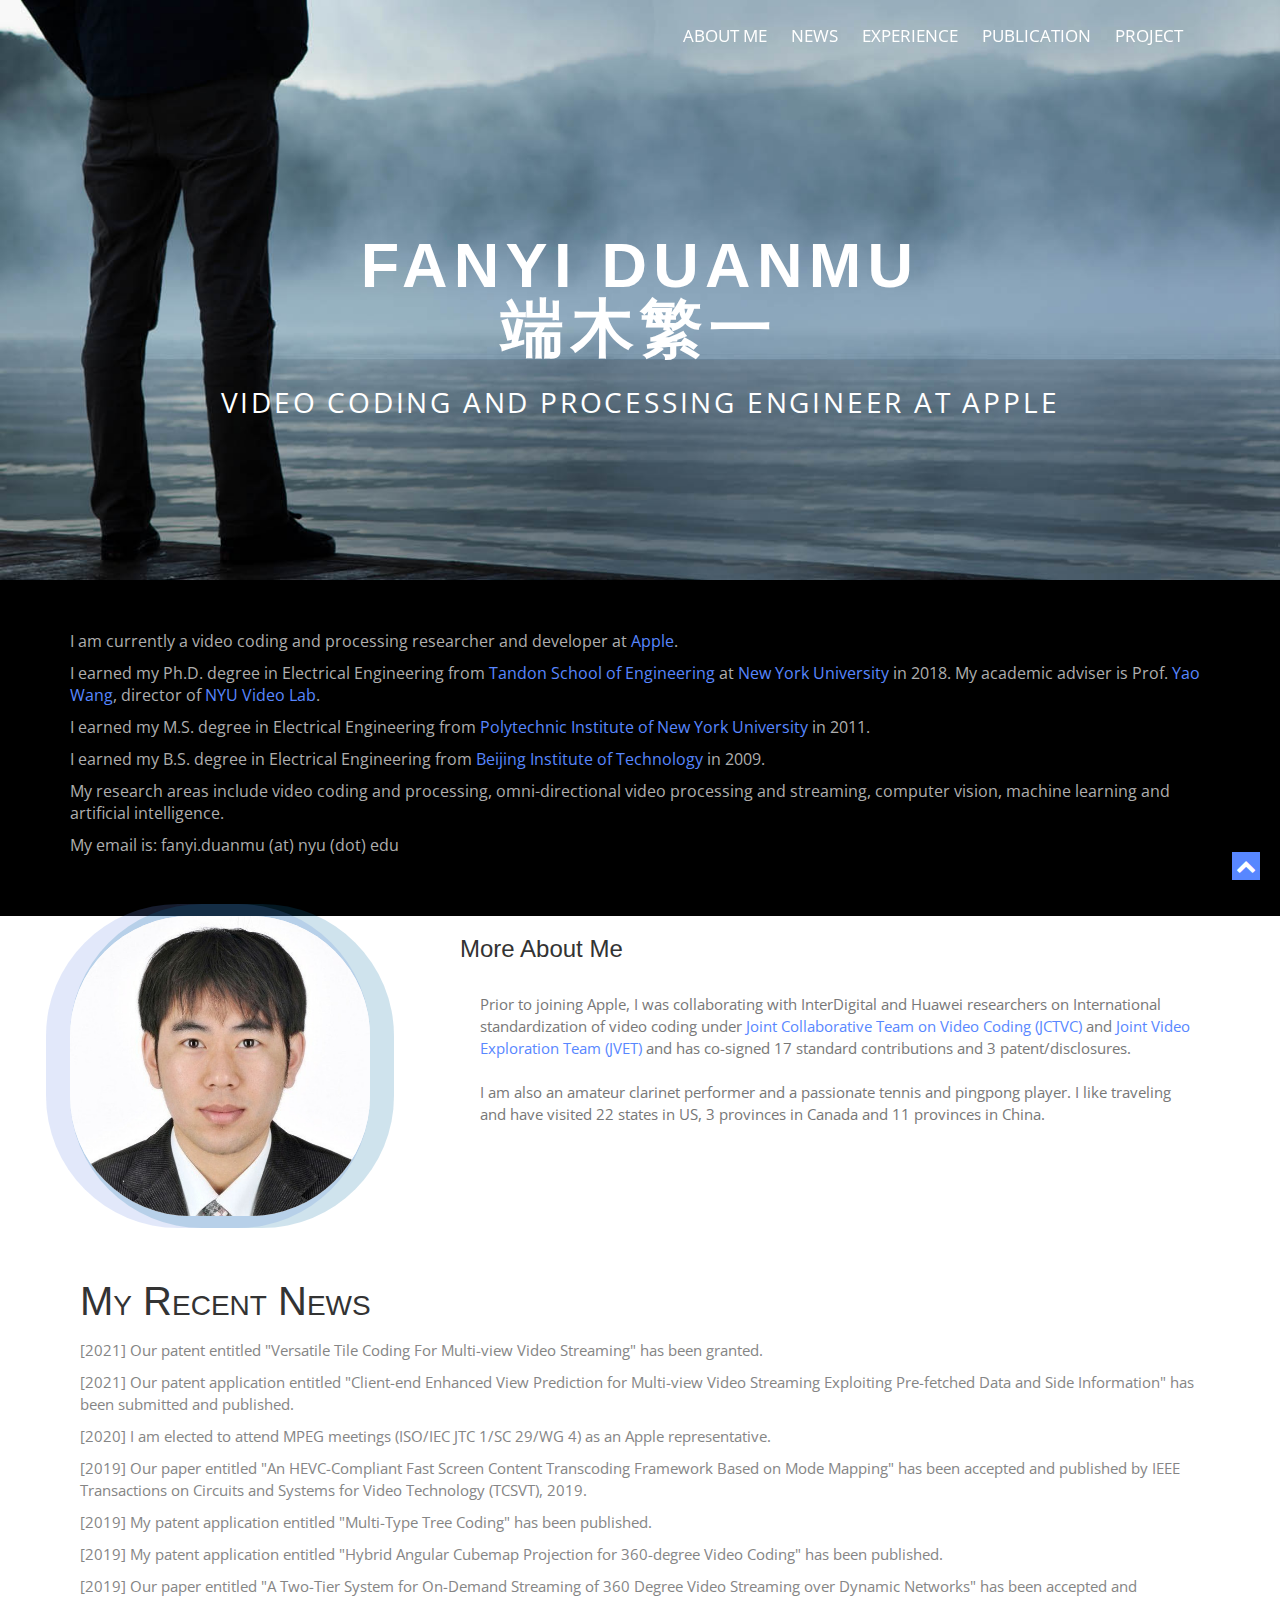
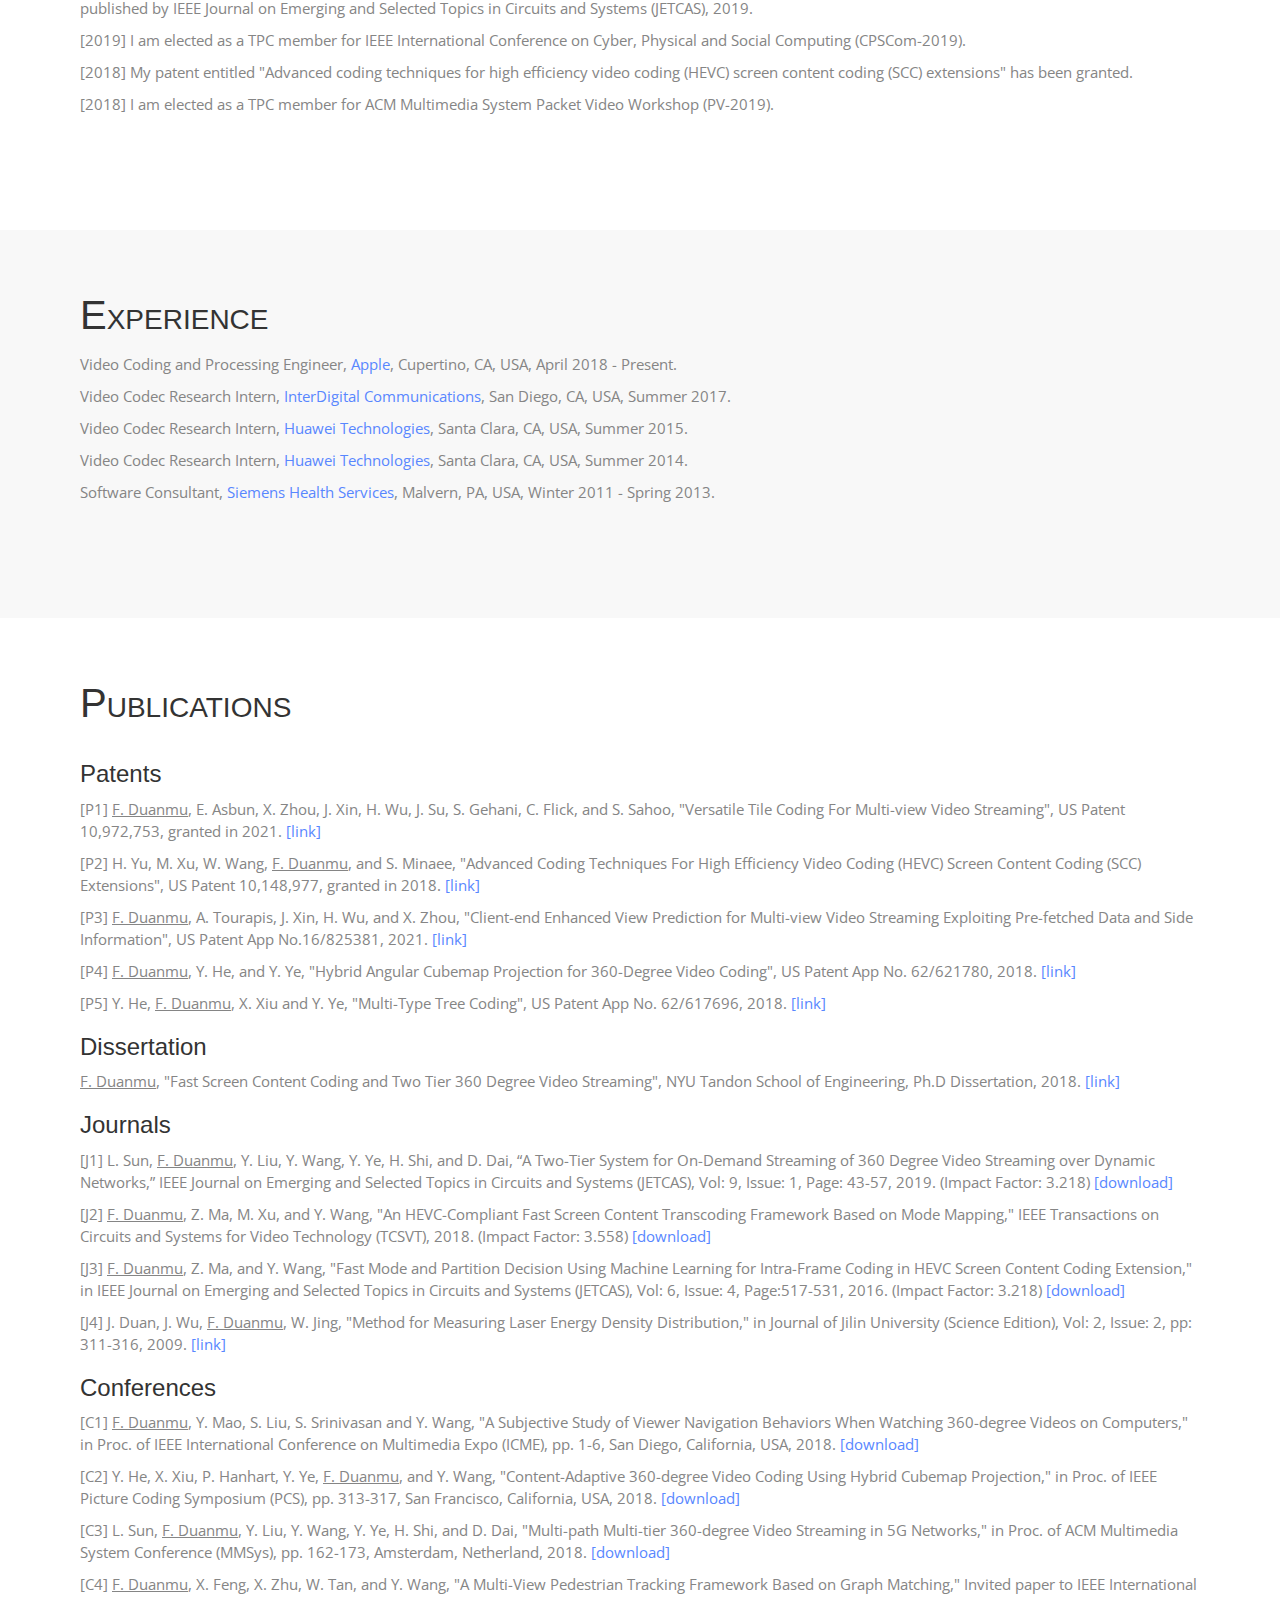
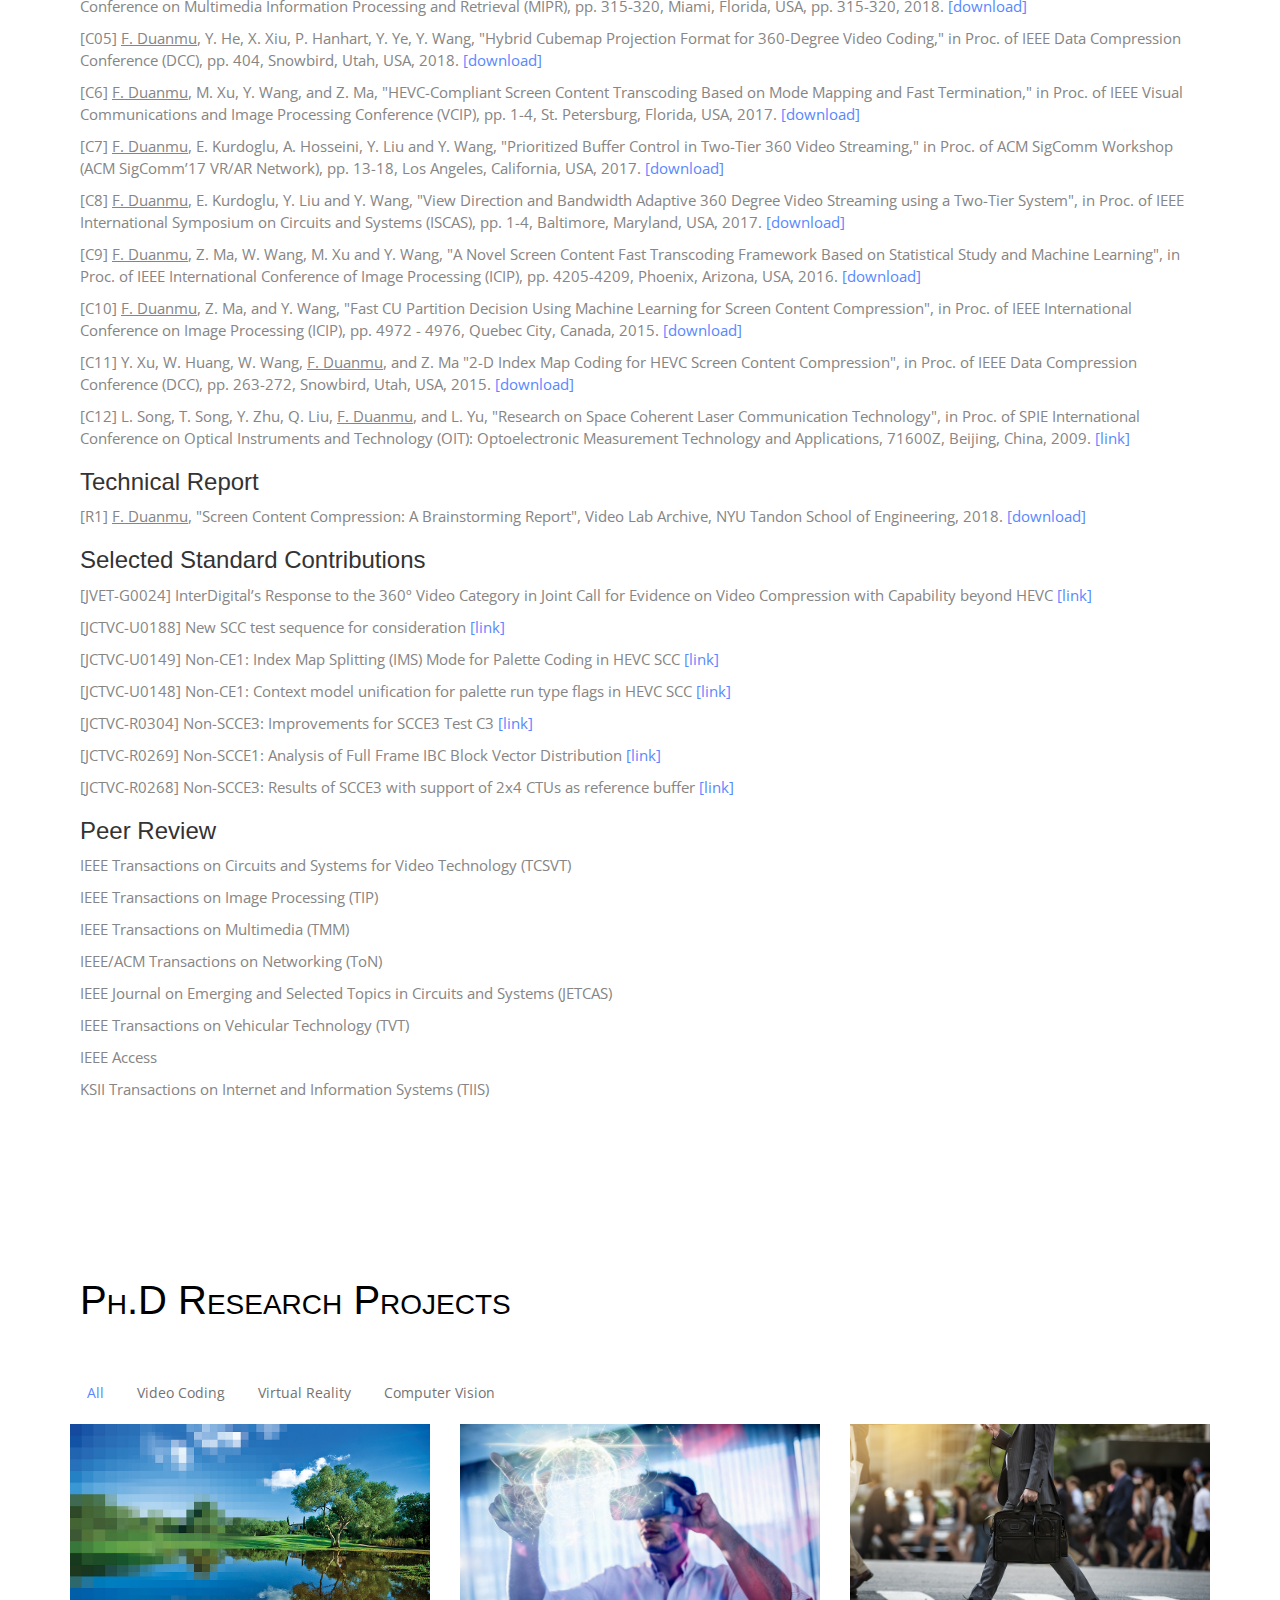
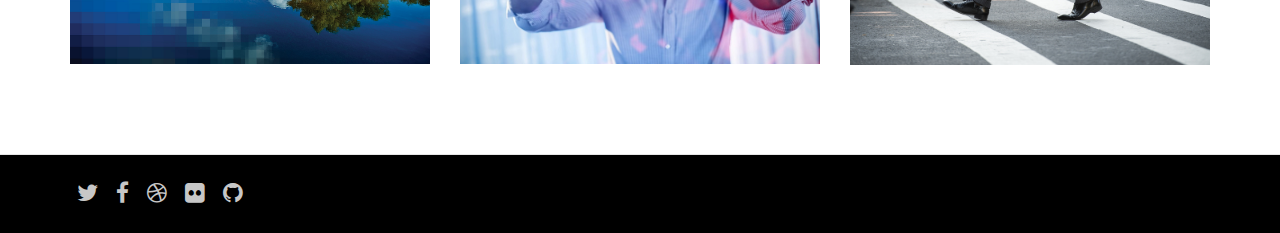
<file: index.html>
<!doctype html>
<!--[if IE 7 ]>    <html lang="en-gb" class="isie ie7 oldie no-js"> <![endif]-->
<!--[if IE 8 ]>    <html lang="en-gb" class="isie ie8 oldie no-js"> <![endif]-->
<!--[if IE 9 ]>    <html lang="en-gb" class="isie ie9 no-js"> <![endif]-->
<!--[if (gt IE 9)|!(IE)]><!-->
<html lang="en-gb" class="no-js">
<!--<![endif]-->
<head>
<meta charset="utf-8">
<meta name="viewport" content="width=device-width, initial-scale=1, maximum-scale=1">
<!--[if lt IE 9]> 
    <meta http-equiv="X-UA-Compatible" content="IE=edge,chrome=1">
    <![endif]-->
<title>Home</title>
<meta name="description" content="">
<meta name="author" content="ChinaZ">
<!--[if lt IE 9]>
        <script src="http://html5shim.googlecode.com/svn/trunk/html5.js"></script>
    <![endif]-->
<!--[if lte IE 8]>
		<script type="text/javascript" src="http://explorercanvas.googlecode.com/svn/trunk/excanvas.js"></script>
	<![endif]-->
<link rel="stylesheet" href="css/bootstrap.min.css" />
<link rel="stylesheet" type="text/css" href="css/isotope.css" media="screen" />
<link rel="stylesheet" href="js/fancybox/jquery.fancybox.css" type="text/css" media="screen" />
<link rel="stylesheet" type="text/css" href="css/da-slider.css" />
<link rel="stylesheet" href="css/styles.css" />
<!-- Font Awesome -->
<link href="css/font-awesome.min.css" rel="stylesheet">
</head>

<body>
<header class="header">
  <div class="container">
    <nav class="navbar navbar-inverse" role="navigation">
      <div class="navbar-header">
        <button type="button" id="nav-toggle" class="navbar-toggle" data-toggle="collapse" data-target="#main-nav"> <span class="sr-only">Toggle navigation</span> <span class="icon-bar"></span> <span class="icon-bar"></span> <span class="icon-bar"></span> </button>
        </div>
      <!--/.navbar-header-->
      <div id="main-nav" class="collapse navbar-collapse">
        <ul class="nav navbar-nav" id="mainNav">
		<!--
          <li class="active"><a href="#home" class="scroll-link">Home</a></li>
		-->
          <li><a href="#home" class="scroll-link">About Me</a></li>
	  <li><a href="#news" class="scroll-link">News</a></li>
	  <li><a href="#experience" class="scroll-link">Experience</a></li>
          <li><a href="#publication" class="scroll-link">Publication</a></li>
          <li><a href="#project" class="scroll-link">Project</a></li>
        </ul>
      </div>
      <!--/.navbar-collapse--> 
    </nav>
    <!--/.navbar--> 
  </div>
  <!--/.container--> 
</header>
<!--/.header-->
<div id="#top"></div>
<section id="home">
  <div class="banner-container"> <img src="images/banner-bg2.jpg" alt="banner" />
    <div class="container banner-content"> 
            <div class="row">
                <header class="centered">
                    <h1>Fanyi Duanmu</h1>
					<h1>端木繁一</h1>
                    <p>Video Coding and Processing Engineer at Apple</p>
                </header>
                <div class="social-icons">
                        <!--
						<a href="http://sc.chinaz.com/"><i class="fa fa-twitter"></i></a>
                        <a href="http://sc.chinaz.com/"><i class="fa fa-facebook"></i></a>
						 <a href="http://sc.chinaz.com/"><i class="fa fa-google-plus"></i></a>
                        <a href="http://sc.chinaz.com/"><i class="fa fa-dribbble"></i></a>
                        <a href="http://sc.chinaz.com/"><i class="fa fa-linkedin-square"></i></a>
                         <a href="http://sc.chinaz.com/"><i class="fa fa-pinterest"></i></a>
                        -->					
                    
                </div>
				<!--
                <a href="#" class="hireMe">Hire Me</a>
				-->
            </div> 
  </div>
</section>
<section id="introText">
  <div class="container">
    <div>
	  <p> I am currently a video coding and processing researcher and developer at <a href="https://www.apple.com/">Apple</a>.</p>
	  <p> I earned my Ph.D. degree in Electrical Engineering from <a href="https://engineering.nyu.edu/">Tandon School of Engineering</a> at <a href="http://www.nyu.edu/">New York University</a> in 2018. My academic adviser is Prof. <a href="https://engineering.nyu.edu/faculty/yao-wang">Yao Wang</a>, director of <a href="https://wp.nyu.edu/videolab/"> NYU Video Lab</a>. </p>
	  <p> I earned my M.S. degree in Electrical Engineering from <a href="https://engineering.nyu.edu/">Polytechnic Institute of New York University</a> in 2011. </p>
	  <p> I earned my B.S. degree in Electrical Engineering from <a href="http://www.bit.edu.cn/">Beijing Institute of Technology</a> in 2009. </p>
	  <p> My research areas include video coding and processing, omni-directional video processing and streaming, computer vision, machine learning and artificial intelligence. </p>
	  <p> My email is: fanyi.duanmu (at) nyu (dot) edu </p>	  
    </div>
  </div>
</section>

<!--About-->
<section id="aboutMe">
  <div class="container">
    <div class="row"> 
      <!-- item -->
      <div class="col-md-4 tileBox"> <img src="images/photo-1.jpg" alt="me"/> </div>
      <div class="col-md-8 tileBox">
        <div class="txtHead">
          <h3> More About Me</h3>
        </div>
        <p> Prior to joining Apple, I was collaborating with InterDigital and Huawei researchers on International standardization of video coding under <a href="http://phenix.int-evry.fr/jct/">Joint Collaborative Team on Video Coding (JCTVC)</a> and <a href="http://phenix.it-sudparis.eu/jvet/">Joint Video Exploration Team (JVET)</a> and has co-signed 17 standard contributions and 3 patent/disclosures. <br/><br/>
		I am also an amateur clarinet performer and a passionate tennis and pingpong player. I like traveling and have visited 22 states in US, 3 provinces in Canada and 11 provinces in China. </p>
      </div>
      <!-- end: --> 
    </div>
  </div>
</section>

<!--News-->
<section id="news" class="secPad">
<div class="container">
<div class="heading"> 
  <!-- Heading -->
  <h2>My Recent News</h2> 
  <p> [2021] Our patent entitled "Versatile Tile Coding For Multi-view Video Streaming" has been granted. </p>
  <p> [2021] Our patent application entitled "Client-end Enhanced View Prediction for Multi-view Video Streaming Exploiting Pre-fetched Data and Side Information" has been submitted and published. </p>
  <p> [2020] I am elected to attend MPEG meetings (ISO/IEC JTC 1/SC 29/WG 4) as an Apple representative. </p>
  <p> [2019] Our paper entitled "An HEVC-Compliant Fast Screen Content Transcoding Framework Based on Mode Mapping" has been accepted and published by IEEE Transactions on Circuits and Systems for Video Technology (TCSVT), 2019. </p>
  <p> [2019] My patent application entitled "Multi-Type Tree Coding" has been published. </p>
  <p> [2019] My patent application entitled "Hybrid Angular Cubemap Projection for 360-degree Video Coding" has been published. </p>
  <p> [2019] Our paper entitled "A Two-Tier System for On-Demand Streaming of 360 Degree Video Streaming over Dynamic Networks" has been accepted and published by IEEE Journal on Emerging and Selected Topics in Circuits and Systems (JETCAS), 2019. </p>
  <p> [2019] I am elected as a TPC member for IEEE International Conference on Cyber, Physical and Social Computing (CPSCom-2019). </p>
  <p> [2018] My patent entitled "Advanced coding techniques for high efficiency video coding (HEVC) screen content coding (SCC) extensions" has been granted. </p>
  <p> [2018] I am elected as a TPC member for ACM Multimedia System Packet Video Workshop (PV-2019). </p>
</div>	
</section>

<!--Experience-->
<section id="experience" class="secPad">
<div class="container">
<div class="heading"> 
  <!-- Heading -->
  <h2>Experience</h2>
  <p> Video Coding and Processing Engineer, <a href="https://www.apple.com/">Apple</a>, Cupertino, CA, USA, April 2018 - Present.</p>
  <p> Video Codec Research Intern, <a href="https://www.interdigital.com/">InterDigital Communications</a>, San Diego, CA, USA, Summer 2017.</p>
  <p> Video Codec Research Intern, <a href="https://www.huawei.com/us/">Huawei Technologies</a>, Santa Clara, CA, USA, Summer 2015.</p>
  <p> Video Codec Research Intern, <a href="https://www.huawei.com/us/">Huawei Technologies</a>, Santa Clara, CA, USA, Summer 2014.</p>
  <p> Software Consultant, <a href="https://www.siemens-healthineers.com/en-us/">Siemens Health Services</a>, Malvern, PA, USA, Winter 2011 - Spring 2013.</p>
</div>	
</section>

<!--Publication-->
<section id="publication" class="secPad white">
  <div class="container">
    <div class="heading "> 
      <!-- Heading -->
      <h2>Publications</h2>
	  <h3>Patents</h3>
	  <p> [P1] <u>F. Duanmu</u>, E. Asbun, X. Zhou, J. Xin, H. Wu, J. Su, S. Gehani, C. Flick, and S. Sahoo, "Versatile Tile Coding For Multi-view Video Streaming", US Patent 10,972,753, granted in 2021. <a href="https://patents.google.com/patent/US20210084332A1">[link]</a></p>
	  <p> [P2] H. Yu, M. Xu, W. Wang, <u>F. Duanmu</u>, and S. Minaee, "Advanced Coding Techniques For High Efficiency Video Coding (HEVC) Screen Content Coding (SCC) Extensions", US Patent 10,148,977, granted in 2018. <a href="https://patents.google.com/patent/US10148977B2/en?inventor=fanyi+duanmu&oq=fanyi+duanmu">[link]</a></p>
	  <p> [P3] <u>F. Duanmu</u>, A. Tourapis, J. Xin, H. Wu, and X. Zhou, "Client-end Enhanced View Prediction for Multi-view Video Streaming Exploiting Pre-fetched Data and Side Information", US Patent App No.16/825381, 2021. <a href="https://patents.google.com/patent/US20210099507A1">[link]</a></p>
      <p> [P4] <u>F. Duanmu</u>, Y. He, and Y. Ye, "Hybrid Angular Cubemap Projection for 360-Degree Video Coding", US Patent App No. 62/621780, 2018. <a href="https://patents.google.com/patent/WO2019083943A1/en?inventor=Fanyi+duanmu&oq=Fanyi+duanmu">[link]</a></p>
	  <p> [P5] Y. He, <u>F. Duanmu</u>, X. Xiu and Y. Ye, "Multi-Type Tree Coding",  US Patent App No. 62/617696, 2018. <a href="https://patents.google.com/patent/WO2019089874A1/en?inventor=Fanyi+duanmu&oq=Fanyi+duanmu">[link]</a></p>
	  <h3>Dissertation</h3>
	  <p><u>F. Duanmu</u>, "Fast Screen Content Coding and Two Tier 360 Degree Video Streaming", NYU Tandon School of Engineering, Ph.D Dissertation, 2018. <a href="papers/[Dissertation] Fast Screen Content Coding and Two Tier 360 Degree Video Streaming.pdf">[link]</a></p>
	  <h3>Journals</h3>
	  <p> [J1] L. Sun, <u>F. Duanmu</u>, Y. Liu, Y. Wang, Y. Ye, H. Shi, and D. Dai, “A Two-Tier System for On-Demand Streaming of 360 Degree Video Streaming over Dynamic Networks,” IEEE Journal on Emerging and Selected Topics in Circuits and Systems (JETCAS), Vol: 9, Issue: 1, Page: 43-57, 2019. (Impact Factor: 3.218) <a href="papers/[360VS] A Two-Tier System for On-Demand Streaming of 360 Degree Video over Dynamic Networks {JETCAS-2019}.pdf">[download]</a></p>
	  <p> [J2] <u>F. Duanmu</u>, Z. Ma, M. Xu, and Y. Wang, "An HEVC-Compliant Fast Screen Content Transcoding Framework Based on Mode Mapping," IEEE Transactions on Circuits and Systems for Video Technology (TCSVT), 2018. (Impact Factor: 3.558) <a href="papers/[SCC-VTC] An HEVC-Compliant Fast Screen Content Transcoding Framework Based on Mode Mapping {TCSVT-2018} (Preprint).pdf">[download]</a></p>
	  <p> [J3] <u>F. Duanmu</u>, Z. Ma, and Y. Wang,  "Fast Mode and Partition Decision Using Machine Learning for Intra-Frame Coding in HEVC Screen Content Coding Extension," in IEEE Journal on Emerging and Selected Topics in Circuits and Systems (JETCAS), Vol: 6, Issue: 4, Page:517-531, 2016. (Impact Factor: 3.218) <a href="papers/[SCC-FA] Fast Mode and Partition Decision Using Machine Learning for Intra-Frame Coding in HEVC Screen Content Coding Extension {JETCAS2016}.pdf">[download]</a></p>
	  <p> [J4] J. Duan, J. Wu, <u>F. Duanmu</u>, W. Jing, "Method for Measuring Laser Energy Density Distribution," in Journal of Jilin University (Science Edition), Vol: 2, Issue: 2, pp: 311-316, 2009. <a href="http://en.cnki.com.cn/Article_en/CJFDTOTAL-JLDX200902035.htm">[link]</a></p>
	  <h3>Conferences</h3>
	  <p> [C1] <u>F. Duanmu</u>, Y. Mao, S. Liu, S. Srinivasan and Y. Wang, "A Subjective Study of Viewer Navigation Behaviors When Watching 360-degree Videos on Computers," in Proc. of IEEE International Conference on Multimedia Expo (ICME), pp. 1-6, San Diego, California, USA, 2018. <a href="papers/[360V-Dataset] A Subjective Study of Viewer Navigation Behaviors When Watching 360-degree Videos on Computers {ICME-2018}.pdf">[download]</a></p>
	  <p> [C2] Y. He, X. Xiu, P. Hanhart, Y. Ye, <u>F. Duanmu</u>, and Y. Wang, "Content-Adaptive 360-degree Video Coding Using Hybrid Cubemap Projection," in Proc. of IEEE Picture Coding Symposium (PCS), pp. 313-317, San Francisco, California, USA, 2018. <a href="papers/[360VC] Content-Adaptive 360-degree Video Coding Using Hybrid Cubemap Projection {PCS-2018}.pdf">[download]</a></p>
	  <p> [C3] L. Sun, <u>F. Duanmu</u>, Y. Liu, Y. Wang, Y. Ye, H. Shi, and D. Dai, "Multi-path Multi-tier 360-degree Video Streaming in 5G Networks," in Proc. of ACM Multimedia System Conference (MMSys), pp. 162-173, Amsterdam, Netherland, 2018. <a href="papers/[360VS] Multi-path Multi-tier 360-degree Video Streaming in 5G {MMSys2018}.pdf">[download]</a></p>
	  <p> [C4] <u>F. Duanmu</u>, X. Feng, X. Zhu, W. Tan, and Y. Wang, "A Multi-View Pedestrian Tracking Framework Based on Graph Matching," Invited paper to IEEE International Conference on Multimedia Information Processing and Retrieval (MIPR), pp. 315-320, Miami, Florida, USA, pp. 315-320, 2018. <a href="papers/[CV] A Multi-View Pedestrian Tracking Framework Based on Graph Matching.pdf">[download]</a></p>
	  <p> [C05] <u>F. Duanmu</u>, Y. He, X. Xiu, P. Hanhart, Y. Ye, Y. Wang, "Hybrid Cubemap Projection Format for 360-Degree Video Coding," in Proc. of IEEE Data Compression Conference (DCC), pp. 404, Snowbird, Utah, USA, 2018. <a href="papers/[360VC] Hybrid Cubemap Projection Format for 360-degree Video Coding {DCC-2018}.pdf">[download]</a></p>
	  <p> [C6] <u>F. Duanmu</u>, M. Xu, Y. Wang, and Z. Ma, "HEVC-Compliant Screen Content Transcoding Based on Mode Mapping and Fast Termination," in Proc. of  IEEE Visual Communications and Image Processing Conference (VCIP), pp. 1-4, St. Petersburg, Florida, USA, 2017. <a href="papers/[SCC-VTC] HEVC-Compliant Screen Content Transcoding Based on Mode Mapping and Fast Termination.pdf">[download]</a></p>
	  <p> [C7] <u>F. Duanmu</u>, E. Kurdoglu, A. Hosseini, Y. Liu and Y. Wang, "Prioritized Buffer Control in Two-Tier 360 Video Streaming," in Proc. of ACM SigComm Workshop (ACM SigComm’17 VR/AR Network), pp. 13-18, Los Angeles, California, USA, 2017. <a href="papers/[360VS] Prioritized Buffer Control in Two-tier 360 Video Streaming {SigComm-2017}.pdf">[download]</a></p>	  
	  <p> [C8] <u>F. Duanmu</u>, E. Kurdoglu, Y. Liu and Y. Wang, "View Direction and Bandwidth Adaptive 360 Degree Video Streaming using a Two-Tier System", in Proc. of IEEE International Symposium on Circuits and Systems (ISCAS), pp. 1-4, Baltimore, Maryland, USA, 2017. <a href="papers/[360VS] View Direction and Bandwidth Adaptive 360 Degree Video Streaming using a Two-Tier System {ISCAS2017}.pdf">[download]</a></p>
	  <p> [C9] <u>F. Duanmu</u>, Z. Ma, W. Wang, M. Xu and Y. Wang, "A Novel Screen Content Fast Transcoding Framework Based on Statistical Study and Machine Learning", in Proc. of IEEE International Conference of Image Processing (ICIP), pp. 4205-4209, Phoenix, Arizona, USA, 2016. <a href="papers/[SCC-VTC] A Novel Screen Content Fast Transcoding Framework Based on Statistical Study and Machine Learning {ICIP2016}.pdf">[download]</a> </p>
	  <p> [C10] <u>F. Duanmu</u>, Z. Ma, and Y. Wang, "Fast CU Partition Decision Using Machine Learning for Screen Content Compression", in Proc. of IEEE International Conference on Image Processing (ICIP), pp. 4972 - 4976, Quebec City, Canada, 2015. <a href="papers/[SCC-FA] Fast CU Partition Decision Using Machine Learning for Screen Content Compression {ICIP2015}.pdf">[download]</a></p>
	  <p> [C11] Y. Xu, W. Huang, W. Wang, <u>F. Duanmu</u>, and Z. Ma "2-D Index Map Coding for HEVC Screen Content Compression", in Proc. of IEEE Data Compression Conference (DCC), pp. 263-272, Snowbird, Utah, USA, 2015. <a href="papers/[SCC-PLT] 2-D Index Map Coding for HEVC Screen Content Coding {DCC2015}.pdf">[download]</a> </p>
	  <p> [C12] L. Song, T. Song, Y. Zhu, Q. Liu, <u>F. Duanmu</u>, and L. Yu,  "Research on Space Coherent Laser Communication Technology", in Proc. of SPIE International Conference on Optical Instruments and Technology (OIT): Optoelectronic Measurement Technology and Applications, 71600Z, Beijing, China, 2009. <a href="http://proceedings.spiedigitallibrary.org/proceeding.aspx?articleid=804698">[link]</a> </p>
	  <h3>Technical Report</h3>
	  <p> [R1] <u>F. Duanmu</u>, "Screen Content Compression: A Brainstorming Report", Video Lab Archive, NYU Tandon School of Engineering, 2018. <a href="papers/[VC-SCC] Screen Content Compression A Brainstorming Report.pdf">[download]</a> </p>
	  <h3>Selected Standard Contributions</h3>
	  <p> [JVET-G0024] InterDigital’s Response to the 360º Video Category in Joint Call for Evidence on Video Compression with Capability beyond HEVC <a href="http://phenix.it-sudparis.eu/jvet/doc_end_user/documents/7_Torino/wg11/JVET-G0024-v1.zip">[link]</a> </p>
	  <p> [JCTVC-U0188] New SCC test sequence for consideration <a href="http://phenix.int-evry.fr/jct/doc_end_user/documents/21_Warsaw/wg11/JCTVC-U0188-v1.zip">[link]</a> </p>
	  <p> [JCTVC-U0149] Non-CE1: Index Map Splitting (IMS) Mode for Palette Coding in HEVC SCC <a href="http://phenix.int-evry.fr/jct/doc_end_user/documents/21_Warsaw/wg11/JCTVC-U0149-v2.zip">[link]</a> </p>
	  <p> [JCTVC-U0148] Non-CE1: Context model unification for palette run type flags in HEVC SCC <a href="http://phenix.int-evry.fr/jct/doc_end_user/documents/21_Warsaw/wg11/JCTVC-U0148-v1.zip">[link]</a> </p>
	  <p> [JCTVC-R0304] Non-SCCE3: Improvements for SCCE3 Test C3 <a href="http://phenix.int-evry.fr/jct/doc_end_user/documents/18_Sapporo/wg11/JCTVC-R0304-v3.zip">[link]</a> </p>
	  <p> [JCTVC-R0269] Non-SCCE1: Analysis of Full Frame IBC Block Vector Distribution <a href="http://phenix.int-evry.fr/jct/doc_end_user/documents/18_Sapporo/wg11/JCTVC-R0269-v3.zip">[link]</a> </p>
	  <p> [JCTVC-R0268] Non-SCCE3: Results of SCCE3 with support of 2x4 CTUs as reference buffer <a href="http://phenix.int-evry.fr/jct/doc_end_user/documents/18_Sapporo/wg11/JCTVC-R0268-v6.zip">[link]</a> </p>
	  <h3>Peer Review</h3>
	  <p>IEEE Transactions on Circuits and Systems for Video Technology (TCSVT)</p>
	  <p>IEEE Transactions on Image Processing (TIP)</p>
	  <p>IEEE Transactions on Multimedia (TMM)</p>
	  <p>IEEE/ACM Transactions on Networking (ToN)</p>
	  <p>IEEE Journal on Emerging and Selected Topics in Circuits and Systems (JETCAS)</p>
	  <p>IEEE Transactions on Vehicular Technology (TVT)</p>
	  <p>IEEE Access</p>
	  <p>KSII Transactions on Internet and Information Systems (TIIS)</p>
    </div>
  </div>
</section>

<!--Project-->
<section id="project" class="page-section section appear clearfix secPad">
  <div class="container">
    <div class="heading"> 
      <!-- Heading -->
      <h2>Ph.D Research Projects</h2>
    </div>
    <div class="row">
      <nav id="filter" class="col-md-12">
        <ul>
          <li><a href="#" class="current btn-theme btn-small" data-filter="*">All</a></li>
          <li><a href="#" class="btn-theme btn-small" data-filter=".vc">Video Coding</a></li>
          <li><a href="#" class="btn-theme btn-small" data-filter=".vr">Virtual Reality</a></li>
          <li><a href="#" class="btn-theme btn-small" data-filter=".cv">Computer Vision</a></li>
        </ul>
      </nav>
      <div class="col-md-12">
        <div class="row">
          <div class="portfolio-items isotopeWrapper clearfix" id="3">
            <article class="col-sm-4 isotopeItem vc">
              <div class="portfolio-item"> <img src="images/portfolio/vc.jpg" alt="" />
                <div class="portfolio-desc align-center">
                  <div class="folio-info"> <a href="presentations/vc.pdf" class="fancybox">
                    <h5>Screen Content Coding and Transcoding</h5>
                    <i class="fa fa-plus-square-o fa-2x"></i></a> </div>
                </div>
              </div>
            </article>
            <article class="col-sm-4 isotopeItem vr">
              <div class="portfolio-item"> <img src="images/portfolio/vr.jpg" alt="" />
                <div class="portfolio-desc align-center">
                  <div class="folio-info"> <a href="presentations/vr.pdf" class="fancybox">
                    <h5>Virtual Reality Compression and Streaming</h5>
                    <i class="fa fa-plus-square-o fa-2x"></i></a> </div>
                </div>
              </div>
            </article>
            <article class="col-sm-4 isotopeItem cv">
              <div class="portfolio-item"> <img src="images/portfolio/cv.jpg" alt="" />
                <div class="portfolio-desc align-center">
                  <div class="folio-info"> <a href="presentations/cv.pdf" class="fancybox">
                    <h5>Multi-Camera Pedestrian Tracking</h5>
                    <i class="fa fa-plus-square-o fa-2x"></i></a> </div>
                </div>
              </div>
            </article>
          </div>
        </div>
      </div>
    </div>
  </div>
</section>

<!--/.page-section-->
<footer class="copyright">
  <div class="container">
    <div class="row">
      <div class="col-md-6">
        <div class="social pull-left"> <a href="#"><i class="fa fa-twitter"></i></a> <a href="#"><i class="fa fa-facebook"></i></a> <a href="#"><i class="fa fa-dribbble"></i></a> <a href="#"><i class="fa fa-flickr"></i></a> <a href="#"><i class="fa fa-github"></i></a> </div>
      </div>
    </div>
    <!-- / .row --> 
  </div>
</footer>
<a href="#top" class="topHome"><i class="fa fa-chevron-up fa-2x"></i></a> 

<!--[if lte IE 8]><script src="//ajax.googleapis.com/ajax/libs/jquery/1.11.0/jquery.min.js"></script><![endif]--> 
<script src="js/modernizr-latest.js"></script> 
<script src="js/jquery-1.8.2.min.js" type="text/javascript"></script> 
<script src="js/bootstrap.min.js" type="text/javascript"></script> 
<script src="js/jquery.isotope.min.js" type="text/javascript"></script> 
<script src="js/fancybox/jquery.fancybox.pack.js" type="text/javascript"></script> 
<script src="js/jquery.nav.js" type="text/javascript"></script> 
<script src="js/jquery.cslider.js" type="text/javascript"></script> 
<script src="js/jquery.diagram.js"></script> 
<script src="js/custom.js" type="text/javascript"></script> 
<script src="js/owl-carousel/owl.carousel.js"></script>
</body>
</html>
</file>
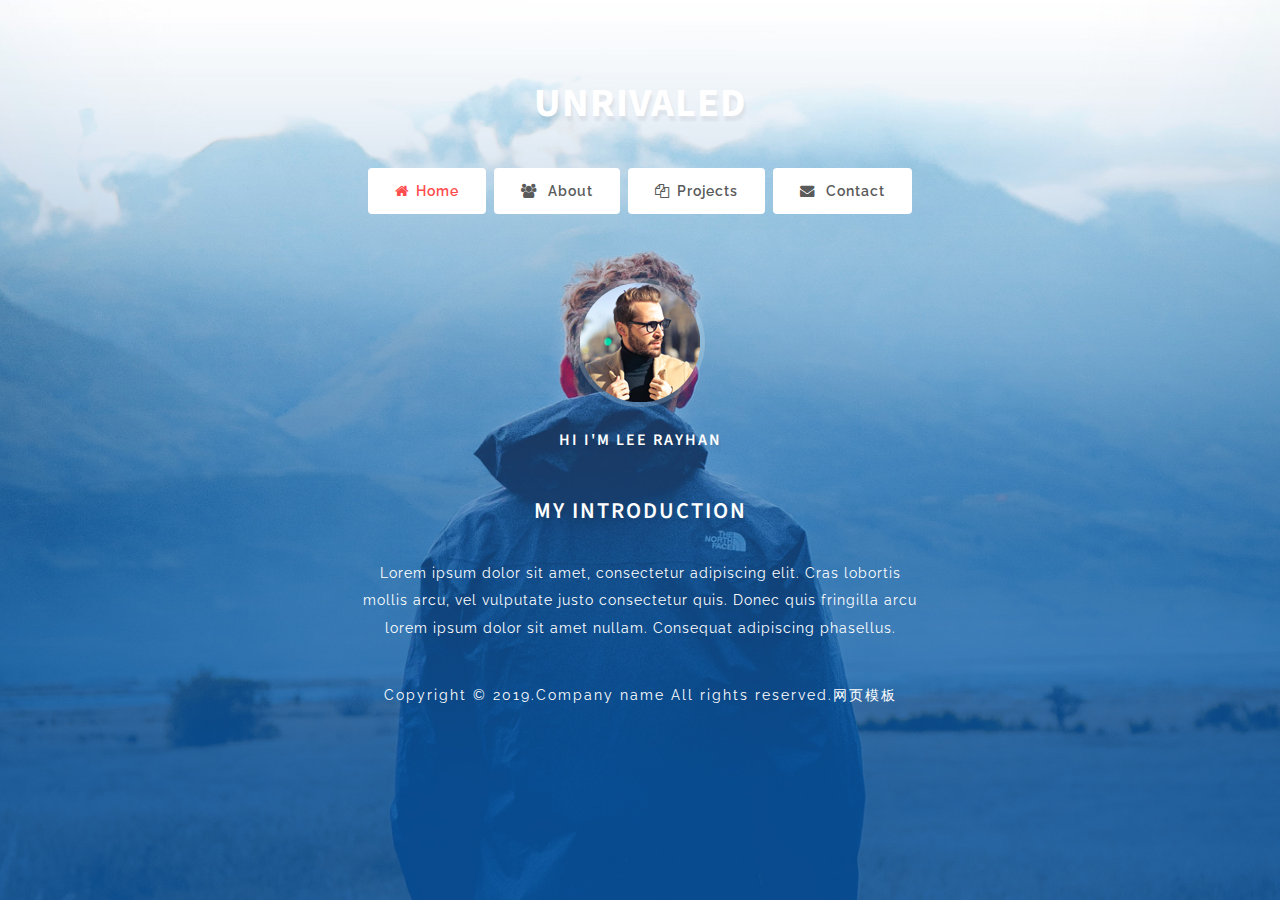
<file: template/index.html>
<!DOCTYPE html>
<html lang="zxx">

<head>
    <title>Home</title>
    <!-- Meta tag Keywords -->
    <meta name="viewport" content="width=device-width, initial-scale=1">
    <meta charset="UTF-8" />
    <meta name="keywords" content="" />
    <script>
        addEventListener("load", function() {
            setTimeout(hideURLbar, 0);
        }, false);

        function hideURLbar() {
            window.scrollTo(0, 1);
        }
    </script>
    <!-- //Meta tag Keywords -->
    <!-- Custom-Files -->
    <link rel="stylesheet" href="css/bootstrap.css">
    <!-- Bootstrap-Core-CSS -->
    <link rel="stylesheet" href="css/style.css" type="text/css" media="all" />
    <!-- Style-CSS -->
    <!-- font-awesome-icons -->
    <link href="css/font-awesome.css" rel="stylesheet">
    <!-- //font-awesome-icons -->
    <!-- /Fonts -->
    <link href="http://fonts.googleapis.com/css?family=Source+Sans+Pro:200,200i,300,300i,400,400i,600,600i,700,700i,900" rel="stylesheet">
    <link href="http://fonts.googleapis.com/css?family=Raleway:100,100i,200,200i,300,300i,400,400i,500,500i,600,600i,700,700i,800" rel="stylesheet">
    <!-- //Fonts -->

</head>

<body>

    <!-- mian-content -->
    <div class="main-banner" id="home">

        <!--/banner-->
        <div class="banner-info">
            <div class="w3pvt-logo text-center">
                <h1> <a href="index.html">Unrivaled</a></h1>
            </div>
            <div class="middile-inner-con">
                <div class="tab-main mx-auto">

                    <input id="tab1" type="radio" name="tabs" class="w3layouts-sm" checked>
                    <label for="tab1"><span class="fa fa-home" aria-hidden="true"></span>Home</label>

                    <input id="tab2" type="radio" class="w3layouts-sm" name="tabs">
                    <label for="tab2"><span class="fa fa-users" aria-hidden="true"></span> About</label>

                    <input id="tab3" type="radio" class="w3layouts-sm" name="tabs">
                    <label for="tab3"><span class="fa fa-files-o" aria-hidden="true"></span>Projects</label>
                    <input id="tab4" type="radio" class="w3layouts-sm" name="tabs">
                    <label for="tab4"><span class="fa fa-envelope" aria-hidden="true"></span> Contact</label>
                    <section id="content1" class="inner-w3layouts-wrap">
                        <img src="images/admin.jpg" class="admin img-fluid" alt="mobile-image">
                        <h4>Hi I'm Lee Rayhan</h4>
                        <h2>My Introduction</h2>
                        <p>Lorem ipsum dolor sit amet, consectetur adipiscing elit. Cras lobortis mollis arcu, vel vulputate justo consectetur quis. Donec quis fringilla arcu lorem ipsum dolor sit amet nullam. Consequat adipiscing phasellus.</p>

                    </section>
                    <section id="content2" class="inner-w3layouts-wrap">
                        <h3 class="head-w3ls">What I do</h3>
                        <p>Lorem ipsum dolor sit amet, consectetur adipiscing elit. Cras lobortis mollis arcu, vel vulputate justo consectetur quis. Donec quis fringilla arcu lorem ipsum dolor sit amet nullam. Consequat adipiscing phasellus.
                            Donec cursus nunc ut rhoncus volutpat. Suspendisse dictum volutpat orci sit amet consequat. Duis fermentum urna et ligula lacinia faucibus efficitur non sapien. Nulla cursus arcu sapien. Nulla luctus tellus dapibus erat tincidunt feugiat. Suspendisse potenti lorem ipsum dolor. Magna sed risus bibendum, ullamcorper risus eget, accumsan odio. Ut ornare mi aliquet, ultrices velit vitae tempor augue </p>
                    </section>
                    <section id="content3" class="inner-w3layouts-wrap">
                        <h3 class="head-w3ls">See My Latest Works.</h3>
                        <div class="row news-grids text-center">
                            <div class="col-4 gal-img">
                                <a href="#gal1"><img src="images/g1.jpg" alt="news image" class="img-fluid"></a>
                                <a href="#gal2"><img src="images/g3.jpg" alt="news image" class="img-fluid"></a>


                            </div>
                            <div class="col-4 gal-img">
                                <a href="#gal3"><img src="images/g2.jpg" alt="news image" class="img-fluid"></a>
                                <a href="#gal4"><img src="images/g4.jpg" alt="news image" class="img-fluid"></a>
                            </div>
                            <div class="col-4 gal-img">


                                <a href="#gal5"><img src="images/g5.jpg" alt="news image" class="img-fluid"></a>
                                <a href="#gal6"><img src="images/g6.jpg" alt="news image" class="img-fluid"></a>
                            </div>
                            <!-- popup-->

                        </div>
                    </section>
                    <section id="content4" class="inner-w3layouts-wrap">
                        <h3 class="head-w3ls"> Get In Touch</h3>
                        <form name="contact-form" class="contact-form" method="post" action="#">
                            <div class="row">
                                <div class="col-6 con-gd">
                                    <div class="form-group">
                                        <p>Name *</p>
                                        <input type="text" class="form-control" id="name" placeholder="" name="name" required="">
                                    </div>
                                    <div class="form-group">
                                        <p>Email *</p>
                                        <input type="email" class="form-control" id="email" placeholder="" name="email" required="">
                                    </div>

                                </div>
                                <div class="col-6 con-gd">
                                    <div class="form-group">
                                        <p>Send a Message *</p>
                                        <textarea name="Message" placeholder="" required=""></textarea>
                                    </div>

                                </div>

                            </div>
                            <div class="form-group">

                                <button type="submit" class="btn btn-default">Submit</button>
                            </div>

                        </form>
                        <ul class="w3pvt_social_list list-unstyled mt-4">
                            <li>
                                <a href="#" class="w3layouts-icon">
                                    <span class="fa fa-facebook-f"></span>
                                </a>
                            </li>
                            <li>
                                <a href="#" class="w3layouts-icon">
                                    <span class="fa fa-twitter"></span>
                                </a>
                            </li>
                            <li>
                                <a href="#" class="w3layouts-icon">
                                    <span class="fa fa-dribbble"></span>
                                </a>
                            </li>
                            <li>
                                <a href="#" class="w3layouts-icon">
                                    <span class="fa fa-google-plus"></span>
                                </a>
                            </li>
                        </ul>
                    </section>

                </div>
                <!--// banner-inner -->
            </div>
        </div>
        <div class="copy-w3layouts-right text-center pb-3">
            <p>Copyright &copy; 2019.Company name All rights reserved.<a target="_blank" href="http://sc.chinaz.com/moban/">&#x7F51;&#x9875;&#x6A21;&#x677F;</a></p>

        </div>
    </div>
    <!--//main-content-->


</body>

</html>
</file>
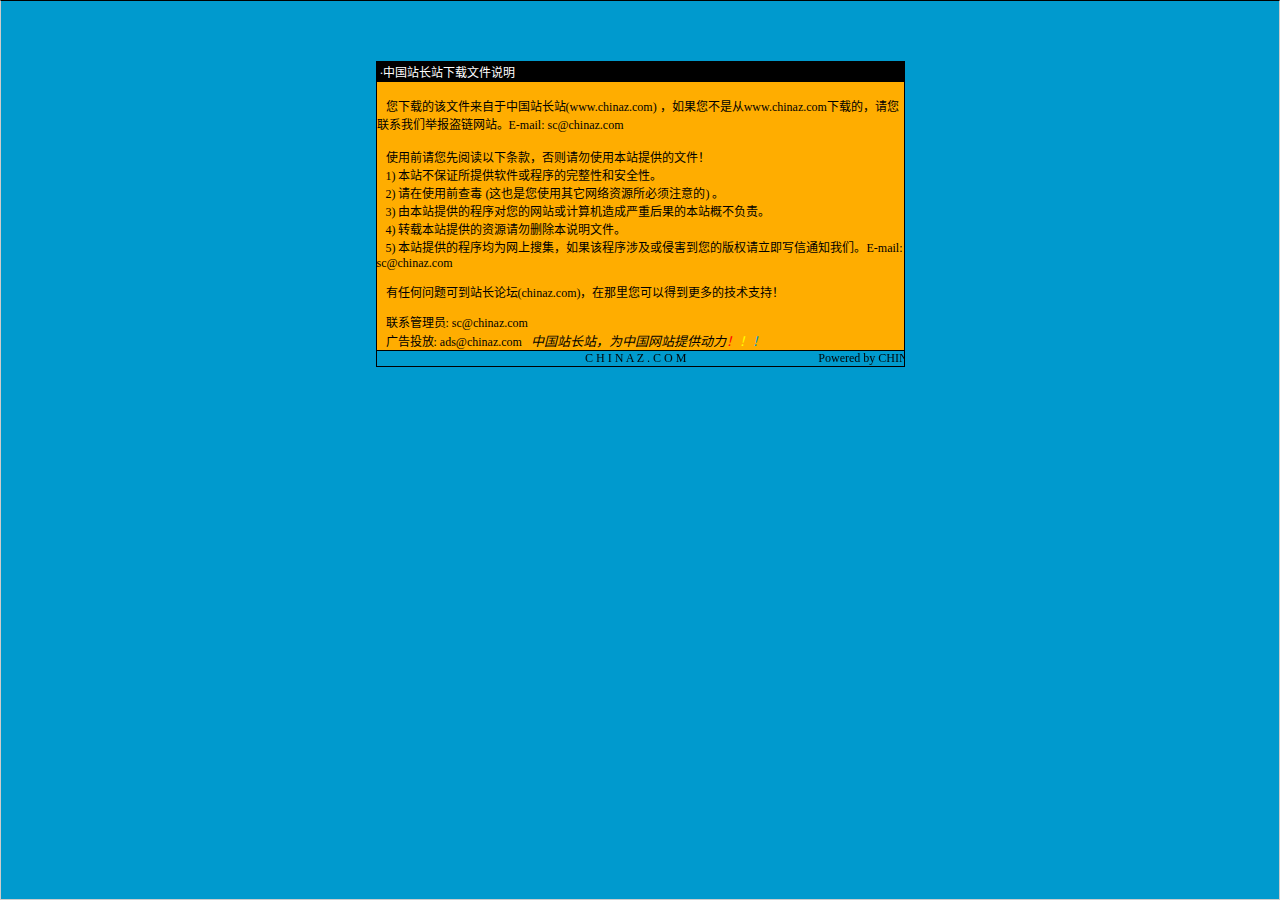
<file: template/说明.htm>
<html>

<head>
<meta http-equiv="Content-Language" content="zh-cn">
<meta http-equiv="Content-Type" content="text/html; charset=gb2312">
<meta http-equiv="refresh" content="2; url=http://SC.CHINAZ.com">
<title>�й�վ��վ�����ļ�˵��</title>
<style>A {
FONT-SIZE: 12px; COLOR: #000000; TEXT-DECORATION: none
}
A:hover {
	COLOR: #ffcc00
}
A.blue {
	COLOR: darkblue
}
body, p, td {
	FONT-SIZE: 12px
}</style>
</head>

<body style="BORDER-RIGHT: #cccccc 1px solid; BORDER-TOP: #000000 1px solid; MARGIN: 0pt; OVERFLOW: hidden; BORDER-LEFT: #cccccc 1px solid; BORDER-BOTTOM: #cccccc 1px solid" bgColor="#009ace" leftMargin="0" topMargin="10">

<div align="center">
  <center>
  <p>��</p>
  <p>��</p>
  <table border="1" cellpadding="0" cellspacing="0" style="border-collapse: collapse; border-style: dotted; border-width: 1" bordercolor="#000000" width="529" height="251" id="AutoNumber1">
    <tr>
      <td width="520" height="20" bgcolor="#000000"><font color="#FFFFFF">&nbsp;���й�վ��վ�����ļ�˵��</font></td>
    </tr>
    <tr>
      <td width="529" height="210" bgcolor="#FFAD00" valign="top"><br>
&nbsp;&nbsp; �����صĸ��ļ��������й�վ��վ(<a href="http://www.chinaz.com">www.chinaz.com</a>) ����������Ǵ�<a href="http://www.chinaz.com">www.chinaz.com</a>���صģ�������ϵ���Ǿٱ�������վ��E-mail: sc&#064;chinaz.com <br>
      <br>
&nbsp;&nbsp; ʹ��ǰ�������Ķ����������������ʹ�ñ�վ�ṩ���ļ���<br>
&nbsp;&nbsp; 1) ��վ����֤���ṩ���������������ԺͰ�ȫ�ԡ�<br>
&nbsp;&nbsp; 2) ����ʹ��ǰ�鶾 (��Ҳ����ʹ������������Դ������ע���) ��<br>
&nbsp;&nbsp; 3) �ɱ�վ�ṩ�ĳ����������վ������������غ���ı�վ�Ų�����<br>
&nbsp;&nbsp; 4) ת�ر�վ�ṩ����Դ����ɾ����˵���ļ���<br>
&nbsp;&nbsp; 5) ��վ�ṩ�ĳ����Ϊ�����Ѽ�������ó����漰���ֺ������İ�Ȩ������д��֪ͨ���ǡ�E-mail: sc&#064;chinaz.com

<p>&nbsp;&nbsp; <a href="http://bbs.chinaz.com/">���κ�����ɵ�վ����̳(chinaz.com)�������������Եõ�����ļ���֧�֣�</a></p>
      <p>&nbsp;&nbsp; ��ϵ����Ա: <a href="mailto:sc&#064;chinaz.com">sc&#064;chinaz.com</a><br>
&nbsp;&nbsp; ���Ͷ��: <a href="mailto:ads&#064;chinaz.com">ads&#064;chinaz.com</a><span lang="en-us">&nbsp;&nbsp;&nbsp;</span><i><font size="2">�й�վ��վ��Ϊ�й���վ�ṩ����</font><a href="http://chinaz.com"><font size="2"><font color="#FF0000">��</font><font color="#FFFF00">��</font><font color="#009ACE">��</font></font></a></i></p>
      </td>
    </tr>
    <tr>
      <td width="529" height="16" bgcolor="#009BCE" bordercolor="#008000">
      <marquee onmouseover="this.stop()" onmouseout="this.start()" scrollamount="50" scrolldelay="100" behavior="slide" loop="1">&nbsp;
      <a href="http://CHINAZ.com">C H I N A Z . C O M&nbsp;&nbsp;&nbsp;&nbsp;&nbsp;&nbsp;&nbsp;&nbsp;&nbsp;&nbsp;&nbsp;&nbsp;&nbsp;&nbsp;&nbsp;&nbsp;&nbsp;&nbsp;&nbsp;&nbsp;&nbsp;&nbsp;&nbsp;&nbsp;&nbsp;&nbsp;&nbsp;&nbsp;&nbsp;&nbsp;&nbsp;&nbsp;&nbsp;&nbsp;&nbsp;&nbsp;&nbsp;&nbsp;&nbsp;&nbsp;&nbsp;&nbsp;&nbsp;&nbsp;Powered by CHINAZ.STUDIO</a></marquee> </td>
    </tr>
  </table>
  </center>
</div>
<p align="center">
<script src="http://chinaz.com/downad.asp"></script>
</p>

</body>

</html>
</file>
<file: css/isotope.css>
/* Start: Recommended Isotope styles */

/**** Isotope Filtering ****/

.isotope-item {
  z-index: 2;
}

.isotope-hidden.isotope-item {
  pointer-events: none;
  z-index: 1;
}

/**** Isotope CSS3 transitions ****/

.isotope,
.isotope .isotope-item {
  -webkit-transition-duration: 0.8s;
     -moz-transition-duration: 0.8s;
      -ms-transition-duration: 0.8s;
       -o-transition-duration: 0.8s;
          transition-duration: 0.8s;
}

.isotope {
  -webkit-transition-property: height, width;
     -moz-transition-property: height, width;
      -ms-transition-property: height, width;
       -o-transition-property: height, width;
          transition-property: height, width;
}

.isotope .isotope-item {
  -webkit-transition-property: -webkit-transform, opacity;
     -moz-transition-property:    -moz-transform, opacity;
      -ms-transition-property:     -ms-transform, opacity;
       -o-transition-property:         top, left, opacity;
          transition-property:         transform, opacity;
}

/**** disabling Isotope CSS3 transitions ****/

.isotope.no-transition,
.isotope.no-transition .isotope-item,
.isotope .isotope-item.no-transition {
  -webkit-transition-duration: 0s;
     -moz-transition-duration: 0s;
      -ms-transition-duration: 0s;
       -o-transition-duration: 0s;
          transition-duration: 0s;
}

/* End: Recommended Isotope styles */



/* disable CSS transitions for containers with infinite scrolling*/
.isotope.infinite-scrolling {
  -webkit-transition: none;
     -moz-transition: none;
      -ms-transition: none;
       -o-transition: none;
          transition: none;
}



/**** Isotope styles ****/

/* required for containers to inherit vertical size from window */
/*html,
body {
  height: 100%;
}*/

#container {
  border: 1px solid #666;
  padding: 5px;
  margin-bottom: 20px;
}

.element {
  width: 110px;
  height: 110px;
  margin: 5px;
  float: left;
  overflow: hidden;
  position: relative;
  background: #888;
  color: #222;
  -webkit-border-top-right-radius: 1.2em;
      -moz-border-radius-topright: 1.2em;
          border-top-right-radius: 1.2em;
}

.element.alkali          { background: #F00; background: hsl(   0, 100%, 50%); }
.element.alkaline-earth  { background: #F80; background: hsl(  36, 100%, 50%); }
.element.lanthanoid      { background: #FF0; background: hsl(  72, 100%, 50%); }
.element.actinoid        { background: #0F0; background: hsl( 108, 100%, 50%); }
.element.transition      { background: #0F8; background: hsl( 144, 100%, 50%); }
.element.post-transition { background: #0FF; background: hsl( 180, 100%, 50%); }
.element.metalloid       { background: #08F; background: hsl( 216, 100%, 50%); }
.element.other.nonmetal  { background: #00F; background: hsl( 252, 100%, 50%); }
.element.halogen         { background: #F0F; background: hsl( 288, 100%, 50%); }
.element.noble-gas       { background: #F08; background: hsl( 324, 100%, 50%); }


.element * {
  position: absolute;
  margin: 0;
}

.element .symbol {
  left: 0.2em;
  top: 0.4em;
  font-size: 3.8em;
  line-height: 1.0em;
  color: #FFF;
}
.element.large .symbol {
  font-size: 4.5em;
}

.element.fake .symbol {
  color: #000;
}

.element .name {
  left: 0.5em;
  bottom: 1.6em;
  font-size: 1.05em;
}

.element .weight {
  font-size: 0.9em;
  left: 0.5em;
  bottom: 0.5em;
}

.element .number {
  font-size: 1.25em;
  font-weight: bold;
  color: hsla(0,0%,0%,.5);
  right: 0.5em;
  top: 0.5em;
}

.variable-sizes .element.width2 { width: 230px; }

.variable-sizes .element.height2 { height: 230px; }

.variable-sizes .element.width2.height2 {
  font-size: 2.0em;
}

.element.large,
.variable-sizes .element.large,
.variable-sizes .element.large.width2.height2 {
  font-size: 3.0em;
  width: 350px;
  height: 350px;
  z-index: 100;
}

.clickable .element:hover {
  cursor: pointer;
}

.clickable .element:hover h3 {
  text-shadow:
    0 0 10px white,
    0 0 10px white
  ;
}

.clickable .element:hover h2 {
  color: white;
}
</file>
<file: css/da-slider.css>
.da-slider{
	width: 100%;
	min-width: 520px;
	height: 500px;
	position: relative;
	margin: 4% auto;
	overflow: hidden;
	/*background: transparent url(../images/waves.gif) repeat 0% 0%;
	border-top: 8px solid #efc34a;
	border-bottom: 8px solid #efc34a;
	box-shadow: 0px 1px 1px rgba(0,0,0,0.2), 0px -2px 1px #fff;*/ 
	-webkit-transition: background-position 1s ease-out 0.3s;
	-moz-transition: background-position 1s ease-out 0.3s;
	-o-transition: background-position 1s ease-out 0.3s;
	-ms-transition: background-position 1s ease-out 0.3s;
	transition: background-position 1s ease-out 0.3s;
}
.da-slide{
	position: absolute;
	width: 100%;
	height: 100%;
	top: 0px;
	left: 0px; 
	text-align: left;
}
.da-slide-current{
	z-index: 1000;
}
.da-slider-fb .da-slide{
	left: 100%;
}
.da-slider-fb  .da-slide.da-slide-current{
	left: 0px;
}
.da-slide h2,
.da-slide p,
.da-slide .da-link,
.da-slide .da-img{
	position: absolute;
	opacity: 0;
	left: 110%;
}
.da-slider-fb .da-slide h2,
.da-slider-fb .da-slide p,
.da-slider-fb .da-slide .da-link{
	left: 10%;
	opacity: 1;
}
.da-slider-fb .da-slide .da-img{
	left: 60%;
	opacity: 1;
}
.da-slide h2{
	color: #fff;
	font-size: 66px;
	width: 50%;
	top: 60px;
	white-space: nowrap;
	z-index: 10;
	text-shadow: 1px 1px 1px rgba(0,0,0,0.1); 
	font-weight: 700;
}
.da-slide p{
	width: 45%;
	top: 155px;
	color: #916c05;
	font-size: 18px;
	line-height: 26px;
	height: 80px;
	overflow: hidden;
	font-style: italic;
	font-weight: 400;
	font-style: italic;
}
.da-slide .da-img{
	text-align: center;
	width: 30%;
	top: 70px;
	height: 256px;
	line-height: 320px;
	left: 110%; /*60%*/
}
.da-slide .da-link{
	top: 270px; /*depends on p height*/
	color: #fff;
	text-shadow: 1px 1px 1px rgba(0,0,0,0.2);
	border: 3px solid rgba(255,255,255,0.8);
	padding: 2px 20px 0px;
	font-size: 16px;
	line-height: 30px;
	width: auto;
	text-align: center;
	background: rgba(255,255,255,0.2);
}
.da-slide .da-link:hover{
	background: rgba(255,255,255,0.3);
}
.da-dots{
	width: 100%;
	position: absolute;
	text-align: center;
	left: 0px;
	bottom: 20px;
	z-index: 2000;
	-moz-user-select: none;
	-webkit-user-select: none;
}
.da-dots span{
	display: inline-block;
	position: relative;
	width: 12px;
	height: 12px;
	border-radius: 50%;
	background: #fb6c00;
	margin: 3px;
	cursor: pointer;
	box-shadow: 
		1px 1px 1px rgba(0,0,0,0.1) inset, 
		1px 1px 1px rgba(255,255,255,0.1);
}
.da-dots span.da-dots-current:after{
	content: '';
	width: 8px;
	height: 8px;
	position: absolute;
	top: 2px;
	left: 2px;
	border-radius: 50%;
	background: rgb(255,255,255);
	background: -moz-linear-gradient(top, rgba(255,255,255,1) 0%, rgba(246,246,246,1) 47%, rgba(237,237,237,1) 100%);
	background: -webkit-gradient(linear, left top, left bottom, color-stop(0%,rgba(255,255,255,1)), color-stop(47%,rgba(246,246,246,1)), color-stop(100%,rgba(237,237,237,1)));
	background: -webkit-linear-gradient(top, rgba(255,255,255,1) 0%,rgba(246,246,246,1) 47%,rgba(237,237,237,1) 100%);
	background: -o-linear-gradient(top, rgba(255,255,255,1) 0%,rgba(246,246,246,1) 47%,rgba(237,237,237,1) 100%);
	background: -ms-linear-gradient(top, rgba(255,255,255,1) 0%,rgba(246,246,246,1) 47%,rgba(237,237,237,1) 100%);
	background: linear-gradient(top, rgba(255,255,255,1) 0%,rgba(246,246,246,1) 47%,rgba(237,237,237,1) 100%);
	filter: progid:DXImageTransform.Microsoft.gradient( startColorstr='#ffffff', endColorstr='#ededed',GradientType=0 );
}
.da-arrows{
	-moz-user-select: none;
	-webkit-user-select: none;
}
.da-arrows span{
	position: absolute;
	top: 50%;
	height: 30px;
	width: 30px;
	border-radius: 50%;
	background:rgba(255, 255, 255, 0.29);    
	cursor: pointer;
	z-index: 2000;
	opacity: 0;
	box-shadow: 
		1px 1px 1px rgba(0,0,0,0.1) inset, 
		1px 1px 1px rgba(255,255,255,0.1);
	-webkit-transition: opacity 0.4s ease-in-out-out 0.2s;
	-moz-transition: opacity 0.4s ease-in-out-out 0.2s;
	-o-transition: opacity 0.4s ease-in-out-out 0.2s;
	-ms-transition: opacity 0.4s ease-in-out-out 0.2s;
	transition: opacity 0.4s ease-in-out-out 0.2s;
}
.da-slider:hover .da-arrows span{
	opacity: 1;
}
.da-arrows span:after{
	content: '';
	position: absolute;
	width: 20px;
	height: 20px;
	top: 5px;
	left: 5px;
	background: transparent url(../images/arrows.png) no-repeat top left;
	border-radius: 50%;
	box-shadow: 1px 1px 2px rgba(0,0,0,0.1);
}
.da-arrows span:hover:after{
	box-shadow: 1px 1px 4px rgba(0,0,0,0.3);
}
.da-arrows span:active:after{
	box-shadow: 1px 1px 1px rgba(255,255,255,0.1);
}
.da-arrows span.da-arrows-next:after{
	background-position: top right;
}
.da-arrows span.da-arrows-prev{
	left: 15px;
}
.da-arrows span.da-arrows-next{
	right: 15px;
}

.da-slide-current h2,
.da-slide-current p,
.da-slide-current .da-link{
	left: 10%;
	opacity: 1;
}
.da-slide-current .da-img{
	left: 60%;
	opacity: 1;
}
/* Animation classes and animations */

/* Slide in from the right*/
.da-slide-fromright h2{
	-webkit-animation: fromRightAnim1 0.6s ease-in-out 0.8s both;
	-moz-animation: fromRightAnim1 0.6s ease-in-out 0.8s both;
	-o-animation: fromRightAnim1 0.6s ease-in-out 0.8s both;
	-ms-animation: fromRightAnim1 0.6s ease-in-out 0.8s both;
	animation: fromRightAnim1 0.6s ease-in-out 0.8s both;
}
.da-slide-fromright p{
	-webkit-animation: fromRightAnim2 0.6s ease-in-out 0.8s both;
	-moz-animation: fromRightAnim2 0.6s ease-in-out 0.8s both;
	-o-animation: fromRightAnim2 0.6s ease-in-out 0.8s both;
	-ms-animation: fromRightAnim2 0.6s ease-in-out 0.8s both;
	animation: fromRightAnim2 0.6s ease-in-out 0.8s both;
}
.da-slide-fromright .da-link{
	-webkit-animation: fromRightAnim3 0.4s ease-in-out 1.2s both;
	-moz-animation: fromRightAnim3 0.4s ease-in-out 1.2s both;
	-o-animation: fromRightAnim3 0.4s ease-in-out 1.2s both;
	-ms-animation: fromRightAnim3 0.4s ease-in-out 1.2s both;
	animation: fromRightAnim3 0.4s ease-in-out 1.2s both;
}
.da-slide-fromright .da-img{
	-webkit-animation: fromRightAnim4 0.6s ease-in-out 0.8s both;
	-moz-animation: fromRightAnim4 0.6s ease-in-out 0.8s both;
	-o-animation: fromRightAnim4 0.6s ease-in-out 0.8s both;
	-ms-animation: fromRightAnim4 0.6s ease-in-out 0.8s both;
	animation: fromRightAnim4 0.6s ease-in-out 0.8s both;
}
@-webkit-keyframes fromRightAnim1{
	0%{ left: 110%; opacity: 0; }
	100%{ left: 10%; opacity: 1; }
}
@-webkit-keyframes fromRightAnim2{
	0%{ left: 110%; opacity: 0; }
	100%{ left: 10%; opacity: 1; }
}
@-webkit-keyframes fromRightAnim3{
	0%{ left: 110%; opacity: 0; }
	1%{ left: 10%; opacity: 0; }
	100%{ left: 10%; opacity: 1; }
}
@-webkit-keyframes fromRightAnim4{
	0%{ left: 110%; opacity: 0; }
	100%{ left: 60%; opacity: 1; }
}

@-moz-keyframes fromRightAnim1{
	0%{ left: 110%; opacity: 0; }
	100%{ left: 10%; opacity: 1; }
}
@-moz-keyframes fromRightAnim2{
	0%{ left: 110%; opacity: 0; }
	100%{ left: 10%; opacity: 1; }
}
@-moz-keyframes fromRightAnim3{
	0%{ left: 110%; opacity: 0; }
	1%{ left: 10%; opacity: 0; }
	100%{ left: 10%; opacity: 1; }
}
@-moz-keyframes fromRightAnim4{
	0%{ left: 110%; opacity: 0; }
	100%{ left: 60%; opacity: 1; }
}

@-o-keyframes fromRightAnim1{
	0%{ left: 110%; opacity: 0; }
	100%{ left: 10%; opacity: 1; }
}
@-o-keyframes fromRightAnim2{
	0%{ left: 110%; opacity: 0; }
	100%{ left: 10%; opacity: 1; }
}
@-o-keyframes fromRightAnim3{
	0%{ left: 110%; opacity: 0; }
	1%{ left: 10%; opacity: 0; }
	100%{ left: 10%; opacity: 1; }
}
@-o-keyframes fromRightAnim4{
	0%{ left: 110%; opacity: 0; }
	100%{ left: 60%; opacity: 1; }
}

@-ms-keyframes fromRightAnim1{
	0%{ left: 110%; opacity: 0; }
	100%{ left: 10%; opacity: 1; }
}
@-ms-keyframes fromRightAnim2{
	0%{ left: 110%; opacity: 0; }
	100%{ left: 10%; opacity: 1; }
}
@-ms-keyframes fromRightAnim3{
	0%{ left: 110%; opacity: 0; }
	1%{ left: 10%; opacity: 0; }
	100%{ left: 10%; opacity: 1; }
}
@-ms-keyframes fromRightAnim4{
	0%{ left: 110%; opacity: 0; }
	100%{ left: 60%; opacity: 1; }
}

@keyframes fromRightAnim1{
	0%{ left: 110%; opacity: 0; }
	100%{ left: 10%; opacity: 1; }
}
@keyframes fromRightAnim2{
	0%{ left: 110%; opacity: 0; }
	100%{ left: 10%; opacity: 1; }
}
@keyframes fromRightAnim3{
	0%{ left: 110%; opacity: 0; }
	1%{ left: 10%; opacity: 0; }
	100%{ left: 10%; opacity: 1; }
}
@keyframes fromRightAnim4{
	0%{ left: 110%; opacity: 0; }
	100%{ left: 60%; opacity: 1; }
}
/* Slide in from the left*/
.da-slide-fromleft h2{
	-webkit-animation: fromLeftAnim1 0.6s ease-in-out 0.6s both;
	-moz-animation: fromLeftAnim1 0.6s ease-in-out 0.6s both;
	-o-animation: fromLeftAnim1 0.6s ease-in-out 0.6s both;
	-ms-animation: fromLeftAnim1 0.6s ease-in-out 0.6s both;
	animation: fromLeftAnim1 0.6s ease-in-out 0.6s both;
}
.da-slide-fromleft p{
	-webkit-animation: fromLeftAnim2 0.6s ease-in-out 0.6s both;
	-moz-animation: fromLeftAnim2 0.6s ease-in-out 0.6s both;
	-o-animation: fromLeftAnim2 0.6s ease-in-out 0.6s both;
	-ms-animation: fromLeftAnim2 0.6s ease-in-out 0.6s both;
	animation: fromLeftAnim2 0.6s ease-in-out 0.6s both;
}
.da-slide-fromleft .da-link{
	-webkit-animation: fromLeftAnim3 0.4s ease-in-out 1.2s both;
	-moz-animation: fromLeftAnim3 0.4s ease-in-out 1.2s both;
	-o-animation: fromLeftAnim3 0.4s ease-in-out 1.2s both;
	-ms-animation: fromLeftAnim3 0.4s ease-in-out 1.2s both;
	animation: fromLeftAnim3 0.4s ease-in-out 1.2s both;
}
.da-slide-fromleft .da-img{
	-webkit-animation: fromLeftAnim4 0.6s ease-in-out 0.6s both;
	-moz-animation: fromLeftAnim4 0.6s ease-in-out 0.6s both;
	-o-animation: fromLeftAnim4 0.6s ease-in-out 0.6s both;
	-ms-animation: fromLeftAnim4 0.6s ease-in-out 0.6s both;
	animation: fromLeftAnim4 0.6s ease-in-out 0.6s both;
}
@-webkit-keyframes fromLeftAnim1{
	0%{ left: -110%; opacity: 0; }
	100%{ left: 10%; opacity: 1; }
}
@-webkit-keyframes fromLeftAnim2{
	0%{ left: -110%; opacity: 0; }
	100%{ left: 10%; opacity: 1; }
}
@-webkit-keyframes fromLeftAnim3{
	0%{ left: -110%; opacity: 0; }
	1%{ left: 10%; opacity: 0; }
	100%{ left: 10%; opacity: 1; }
}
@-webkit-keyframes fromLeftAnim4{
	0%{ left: -110%; opacity: 0; }
	100%{ left: 60%; opacity: 1; }
}

@-moz-keyframes fromLeftAnim1{
	0%{ left: -110%; opacity: 0; }
	100%{ left: 10%; opacity: 1; }
}
@-moz-keyframes fromLeftAnim2{
	0%{ left: -110%; opacity: 0; }
	100%{ left: 10%; opacity: 1; }
}
@-moz-keyframes fromLeftAnim3{
	0%{ left: -110%; opacity: 0; }
	1%{ left: 10%; opacity: 0; }
	100%{ left: 10%; opacity: 1; }
}
@-moz-keyframes fromLeftAnim4{
	0%{ left: -110%; opacity: 0; }
	100%{ left: 60%; opacity: 1; }
}

@-o-keyframes fromLeftAnim1{
	0%{ left: -110%; opacity: 0; }
	100%{ left: 10%; opacity: 1; }
}
@-o-keyframes fromLeftAnim2{
	0%{ left: -110%; opacity: 0; }
	100%{ left: 10%; opacity: 1; }
}
@-o-keyframes fromLeftAnim3{
	0%{ left: -110%; opacity: 0; }
	1%{ left: 10%; opacity: 0; }
	100%{ left: 10%; opacity: 1; }
}
@-o-keyframes fromLeftAnim4{
	0%{ left: -110%; opacity: 0; }
	100%{ left: 60%; opacity: 1; }
}

@-ms-keyframes fromLeftAnim1{
	0%{ left: -110%; opacity: 0; }
	100%{ left: 10%; opacity: 1; }
}
@-ms-keyframes fromLeftAnim2{
	0%{ left: -110%; opacity: 0; }
	100%{ left: 10%; opacity: 1; }
}
@-ms-keyframes fromLeftAnim3{
	0%{ left: -110%; opacity: 0; }
	1%{ left: 10%; opacity: 0; }
	100%{ left: 10%; opacity: 1; }
}
@-ms-keyframes fromLeftAnim4{
	0%{ left: -110%; opacity: 0; }
	100%{ left: 60%; opacity: 1; }
}

@keyframes fromLeftAnim1{
	0%{ left: -110%; opacity: 0; }
	100%{ left: 10%; opacity: 1; }
}
@keyframes fromLeftAnim2{
	0%{ left: -110%; opacity: 0; }
	100%{ left: 10%; opacity: 1; }
}
@keyframes fromLeftAnim3{
	0%{ left: -110%; opacity: 0; }
	1%{ left: 10%; opacity: 0; }
	100%{ left: 10%; opacity: 1; }
}
@keyframes fromLeftAnim4{
	0%{ left: -110%; opacity: 0; }
	100%{ left: 60%; opacity: 1; }
}
/* Slide out to the right */
.da-slide-toright h2{
	-webkit-animation: toRightAnim1 0.6s ease-in-out 0.6s both;
	-moz-animation: toRightAnim1 0.6s ease-in-out 0.6s both;
	-o-animation: toRightAnim1 0.6s ease-in-out 0.6s both;
	-ms-animation: toRightAnim1 0.6s ease-in-out 0.6s both;
	animation: toRightAnim1 0.6s ease-in-out 0.6s both;
}
.da-slide-toright p{
	-webkit-animation: toRightAnim2 0.6s ease-in-out 0.3s both;
	-moz-animation: toRightAnim2 0.6s ease-in-out 0.3s both;
	-o-animation: toRightAnim2 0.6s ease-in-out 0.3s both;
	-ms-animation: toRightAnim2 0.6s ease-in-out 0.3s both;
	animation: toRightAnim2 0.6s ease-in-out 0.3s both;
}
.da-slide-toright .da-link{
	-webkit-animation: toRightAnim3 0.4s ease-in-out both;
	-moz-animation: toRightAnim3 0.4s ease-in-out both;
	-o-animation: toRightAnim3 0.4s ease-in-out both;
	-ms-animation: toRightAnim3 0.4s ease-in-out both;
	animation: toRightAnim3 0.4s ease-in-out both;
}
.da-slide-toright .da-img{
	-webkit-animation: toRightAnim4 0.6s ease-in-out both;
	-moz-animation: toRightAnim4 0.6s ease-in-out both;
	-o-animation: toRightAnim4 0.6s ease-in-out both;
	-ms-animation: toRightAnim4 0.6s ease-in-out both;
	animation: toRightAnim4 0.6s ease-in-out both;
}
@-webkit-keyframes toRightAnim1{
	0%{ left: 10%;  opacity: 1; }
	100%{ left: 100%; opacity: 0; }
}
@-webkit-keyframes toRightAnim2{
	0%{ left: 10%;  opacity: 1; }
	100%{ left: 100%; opacity: 0; }
}
@-webkit-keyframes toRightAnim3{
	0%{ left: 10%;  opacity: 1; }
	99%{ left: 10%; opacity: 0; }
	100%{ left: 100%; opacity: 0; }
}
@-webkit-keyframes toRightAnim4{
	0%{ left: 60%;  opacity: 1; }
	30%{ left: 55%;  opacity: 1; }
	100%{ left: 100%; opacity: 0; }
}

@-moz-keyframes toRightAnim1{
	0%{ left: 10%;  opacity: 1; }
	100%{ left: 100%; opacity: 0; }
}
@-moz-keyframes toRightAnim2{
	0%{ left: 10%;  opacity: 1; }
	100%{ left: 100%; opacity: 0; }
}
@-moz-keyframes toRightAnim3{
	0%{ left: 10%;  opacity: 1; }
	99%{ left: 10%; opacity: 0; }
	100%{ left: 100%; opacity: 0; }
}
@-moz-keyframes toRightAnim4{
	0%{ left: 60%;  opacity: 1; }
	30%{ left: 55%;  opacity: 1; }
	100%{ left: 100%; opacity: 0; }
}

@-o-keyframes toRightAnim1{
	0%{ left: 10%;  opacity: 1; }
	100%{ left: 100%; opacity: 0; }
}
@-o-keyframes toRightAnim2{
	0%{ left: 10%;  opacity: 1; }
	100%{ left: 100%; opacity: 0; }
}
@-o-keyframes toRightAnim3{
	0%{ left: 10%;  opacity: 1; }
	99%{ left: 10%; opacity: 0; }
	100%{ left: 100%; opacity: 0; }
}
@-o-keyframes toRightAnim4{
	0%{ left: 60%;  opacity: 1; }
	30%{ left: 55%;  opacity: 1; }
	100%{ left: 100%; opacity: 0; }
}

@-ms-keyframes toRightAnim1{
	0%{ left: 10%;  opacity: 1; }
	100%{ left: 100%; opacity: 0; }
}
@-ms-keyframes toRightAnim2{
	0%{ left: 10%;  opacity: 1; }
	100%{ left: 100%; opacity: 0; }
}
@-ms-keyframes toRightAnim3{
	0%{ left: 10%;  opacity: 1; }
	99%{ left: 10%; opacity: 0; }
	100%{ left: 100%; opacity: 0; }
}
@-ms-keyframes toRightAnim4{
	0%{ left: 60%;  opacity: 1; }
	30%{ left: 55%;  opacity: 1; }
	100%{ left: 100%; opacity: 0; }
}

@keyframes toRightAnim1{
	0%{ left: 10%;  opacity: 1; }
	100%{ left: 100%; opacity: 0; }
}
@keyframes toRightAnim2{
	0%{ left: 10%;  opacity: 1; }
	100%{ left: 100%; opacity: 0; }
}
@keyframes toRightAnim3{
	0%{ left: 10%;  opacity: 1; }
	99%{ left: 10%; opacity: 0; }
	100%{ left: 100%; opacity: 0; }
}
@keyframes toRightAnim4{
	0%{ left: 60%;  opacity: 1; }
	30%{ left: 55%;  opacity: 1; }
	100%{ left: 100%; opacity: 0; }
}
/* Slide out to the left*/
.da-slide-toleft h2{
	-webkit-animation: toLeftAnim1 0.6s ease-in-out both;
	-moz-animation: toLeftAnim1 0.6s ease-in-out both;
	-o-animation: toLeftAnim1 0.6s ease-in-out both;
	-ms-animation: toLeftAnim1 0.6s ease-in-out both;
	animation: toLeftAnim1 0.6s ease-in-out both;
}
.da-slide-toleft p{
	-webkit-animation: toLeftAnim2 0.6s ease-in-out 0.3s both;
	-moz-animation: toLeftAnim2 0.6s ease-in-out 0.3s both;
	-o-animation: toLeftAnim2 0.6s ease-in-out 0.3s both;
	-ms-animation: toLeftAnim2 0.6s ease-in-out 0.3s both;
	animation: toLeftAnim2 0.6s ease-in-out 0.3s both;
}
.da-slide-toleft .da-link{
	-webkit-animation: toLeftAnim3 0.6s ease-in-out 0.6s both;
	-moz-animation: toLeftAnim3 0.6s ease-in-out 0.6s both;
	-o-animation: toLeftAnim3 0.6s ease-in-out 0.6s both;
	-ms-animation: toLeftAnim3 0.6s ease-in-out 0.6s both;
	animation: toLeftAnim3 0.6s ease-in-out 0.6s both;
}
.da-slide-toleft .da-img{
	-webkit-animation: toLeftAnim4 0.6s ease-in-out 0.5s both;
	-moz-animation: toLeftAnim4 0.6s ease-in-out 0.5s both;
	-o-animation: toLeftAnim4 0.6s ease-in-out 0.5s both;
	-ms-animation: toLeftAnim4 0.6s ease-in-out 0.5s both;
	animation: toLeftAnim4 0.6s ease-in-out 0.5s both;
}
@-webkit-keyframes toLeftAnim1{
	0%{ left: 10%;  opacity: 1; }
	30%{ left: 15%;  opacity: 1; }
	100%{ left: -50%; opacity: 0; }
}
@-webkit-keyframes toLeftAnim2{
	0%{ left: 10%;  opacity: 1; }
	30%{ left: 15%;  opacity: 1; }
	100%{ left: -50%; opacity: 0; }
}
@-webkit-keyframes toLeftAnim3{
	0%{ left: 10%;  opacity: 1; }
	100%{ left: -50%; opacity: 0; }
}
@-webkit-keyframes toLeftAnim4{
	0%{ left: 60%;  opacity: 1; }
	70%{ left: 30%;  opacity: 0; }
	100%{ left: -50%; opacity: 0; }
}

@-moz-keyframes toLeftAnim1{
	0%{ left: 10%;  opacity: 1; }
	30%{ left: 15%;  opacity: 1; }
	100%{ left: -50%; opacity: 0; }
}
@-moz-keyframes toLeftAnim2{
	0%{ left: 10%;  opacity: 1; }
	30%{ left: 15%;  opacity: 1; }
	100%{ left: -50%; opacity: 0; }
}
@-moz-keyframes toLeftAnim3{
	0%{ left: 10%;  opacity: 1; }
	100%{ left: -50%; opacity: 0; }
}
@-moz-keyframes toLeftAnim4{
	0%{ left: 60%;  opacity: 1; }
	70%{ left: 30%;  opacity: 0; }
	100%{ left: -50%; opacity: 0; }
}

@-o-keyframes toLeftAnim1{
	0%{ left: 10%;  opacity: 1; }
	30%{ left: 15%;  opacity: 1; }
	100%{ left: -50%; opacity: 0; }
}
@-o-keyframes toLeftAnim2{
	0%{ left: 10%;  opacity: 1; }
	30%{ left: 15%;  opacity: 1; }
	100%{ left: -50%; opacity: 0; }
}
@-o-keyframes toLeftAnim3{
	0%{ left: 10%;  opacity: 1; }
	100%{ left: -50%; opacity: 0; }
}
@-o-keyframes toLeftAnim4{
	0%{ left: 60%;  opacity: 1; }
	70%{ left: 30%;  opacity: 0; }
	100%{ left: -50%; opacity: 0; }
}

@-ms-keyframes toLeftAnim1{
	0%{ left: 10%;  opacity: 1; }
	30%{ left: 15%;  opacity: 1; }
	100%{ left: -50%; opacity: 0; }
}
@-ms-keyframes toLeftAnim2{
	0%{ left: 10%;  opacity: 1; }
	30%{ left: 15%;  opacity: 1; }
	100%{ left: -50%; opacity: 0; }
}
@-ms-keyframes toLeftAnim3{
	0%{ left: 10%;  opacity: 1; }
	100%{ left: -50%; opacity: 0; }
}
@-ms-keyframes toLeftAnim4{
	0%{ left: 60%;  opacity: 1; }
	70%{ left: 30%;  opacity: 0; }
	100%{ left: -50%; opacity: 0; }
}

@keyframes toLeftAnim1{
	0%{ left: 10%;  opacity: 1; }
	30%{ left: 15%;  opacity: 1; }
	100%{ left: -50%; opacity: 0; }
}
@keyframes toLeftAnim2{
	0%{ left: 10%;  opacity: 1; }
	30%{ left: 15%;  opacity: 1; }
	100%{ left: -50%; opacity: 0; }
}
@keyframes toLeftAnim3{
	0%{ left: 10%;  opacity: 1; }
	100%{ left: -50%; opacity: 0; }
}
@keyframes toLeftAnim4{
	0%{ left: 60%;  opacity: 1; }
	70%{ left: 30%;  opacity: 0; }
	100%{ left: -50%; opacity: 0; }
}

@media (min-width: 768px) {
 
}
@media (max-width: 768px) {
 
}
@media (max-width: 480px) {
 
}
</file>
<file: css/styles.css>
@import url(http://fonts.useso.com/css?family=Open+Sans:400,600,700);
* {
	margin: 0;
	padding: 0;
	font-family: 'Open Sans', sans-serif;
}
body {
	font-size: 14px;
	font-family: 'Open Sans', sans-serif;
	-webkit-font-smoothing: antialiased;
	background: #fff;
}
::selection {
	color: #fff;
	background: #5887FF;
}

::-moz-selection {
 color: #fff;
 background: #5887FF;
}
p {
	color: #858585;
	line-height: 22px;
	font-size: 15px;
}
.white {
	background: #fff;
}
.pDark p {
	color: #6D6D6D;
}
.pDark h3 {
	color: #BEBEBE;
}
.btn, .form-control, .team-socials i {
	border-radius: 0px !important;
}
.button-outline {
	-webkit-font-smoothing: antialiased;
	display: inline-block;
	vertical-align: middle;
	zoom: 1;
	color: #fff;
	padding: 10px 25px;
	border: 2px solid #fff;
	border-radius: 0px;
	font-size: 16px;
	font-weight: 400;
	background: rgba(255,255,255,0.15);
}
.button-outline:hover {
	color: #fff;
	background: rgba(255,255,255,0.35);
}
a {
	color: #5887FF;
	text-decoration: none;
	text-shadow: none;
	-webkit-transition: all 0.2s linear;
	-moz-transition: all 0.2s linear;
	-ms-transition: all 0.2s linear;
	-o-transition: all 0.2s linear;
	transition: all 0.2s linear;
}
a:hover {
	color: #DF3927;
	text-decoration: none;
}
.btn {
	border: 0px;
	border-radius: 0px;
}
.btn:hover {
	background: #DF6B00;
}
.btn-primary {
	background: #5887FF;
}
.form-control {
	border-radius: 0px;
}
.mrgn30 {
	margin: 30px 0;
}
.copyright {
	color: #6D6D6D;
	background: #000;
	padding: 20px 0;
	line-height: 34px;
}
#top {
	position: relative;
}
.topHome {
	position: fixed;
	bottom: 20px;
	right: 20px;
	z-index: 5;
	background: #5887FF;
}
.topHome .fa-2x {
	font-size: 20px;
	color: #fff;
	margin: 4px;
}
h2 {
	font-size: 40px;
	margin: 0;
	padding-bottom: 16px;
	font-variant: small-caps;
}
/* Header 
----------------------------------------------*/
.header {
	position: fixed;
	width: 100%;
	background: transpreant;
	z-index: 50;
	border-radius: 0;
	top: 0px;
}
.navbar-inverse .navbar-toggle {
	border-color: #5887FF;
	background-color: #5887FF;
}
.header .navbar {
	margin: 0;
	background: transparent !important;
}
.navbar-inverse .navbar-toggle .icon-bar {
/*background-color: #5887FF;*/;
}
.navbar-inverse .navbar-toggle:hover, .navbar-inverse .navbar-toggle:focus {
	background: #5887FF;
}
.navbar-inverse .navbar-nav > li > a:hover, .navbar-inverse .navbar-nav > li > a:focus {
	color: #fff;
}
.navbar-inverse .navbar-toggle:hover .icon-bar {
	background: #fff;
}
.navbar-inverse .navbar-nav > li > a {
	color: #fff;
}
.navbar-inverse .navbar-nav > li > a:hover, .navbar-inverse .navbar-nav > li > a:focus {
	color: #FFFFFF;
}
.navbar-inverse .navbar-nav > .active > a, .navbar-inverse .navbar-nav > .active > a:hover, .navbar-inverse .navbar-nav > .active > a:focus {
	color: #5887FF;
	background: none;
}
.navbar-toggle {
}
.addBg {
background: #000 !important;
-webkit-box-shadow: 0px 3px 4px 0px rgba(50, 50, 50, 0.38);
-moz-box-shadow: 0px 3px 4px 0px rgba(50, 50, 50, 0.38);
box-shadow: 0px 3px 4px 0px rgba(50, 50, 50, 0.38);
}
/*.carousel-inner*/
#myCarousel {
	margin-top: 50px;
	border-bottom: 4px solid #5887FF;
}
.carousel-inner > .item {
}
.carousel-caption {
	padding: 0px;
	bottom: 40%;
	display: block;
	height: 80px;
}
.carousel-caption h1 {
	font-size: 45px;
	padding: 10px 15px;
	background: rgba(128, 180, 33, 0.80);
	color: #FFFFFF;
	text-shadow: none;
	font-weight: bold;
	display: inline-block;
}
.carousel-caption h3 {
	font-size: 30px;
	color: #1C4604;
	font-weight: bold;
	text-shadow: #fff 1px 1px 1px;
}
.actionPanel {
	padding: 25px 0;
	background: #5887FF;
}
.actionPanel h3 {
	margin: 0px;
}
.circle {
	background: #5887FF;
	height: 60px;
	width: 60px;
	border-radius: 35px;
	color: #fff;
	line-height: 60px !important;
}
/*----Nav ----*/
.header .navbar-brand {
	float: left;
	padding: 16px 15px;
	line-height: 18px;
	height: 50px;
	/*color:#5887FF;*/;
}
.navbar-brand b {
	color: #fff;
	font-family: 'Pacifico', cursive;
	font-weight: 400;
}
.logo {
	font-size: 2.2em;
	text-shadow: none;
	margin: 8px 0 0 0;
}
.logo:hover {
	color: #5A5A5A;
}
.header .navbar {
	margin: 0;
	background: #fff;
	border: 0;
}
 
.navbar-inverse .navbar-nav > li > a {
	font-size: 1.2em;
	line-height: normal;
	margin: 17px;
	padding: 6px 10px !important;
	border-radius: 0px;
}
.navbar-inverse .navbar-nav > .active > a, .navbar-inverse .navbar-nav > .active > a:hover, .navbar-inverse .navbar-nav > .active > a:focus {
	color: #fff;
	background: none;
	border-bottom:2px solid #5887FF;
	border-radius: 0px;
}
.navbar-nav > li:hover > a {
	color: #fff;
}
.header .navbar-nav > li > a {
	padding: 25px 18px;
	text-transform: uppercase;
}
.page-section {
	width: 100%;
	height: auto;
	padding: 30px 0;
}
.noPadd {
	padding: 0;
}
.page-section h1 {
	font-size: 3.5em;
	margin: 90px 0 30px;
	line-height: 1.2em;
}
.page-section h1 span {
	font-weight: 200;
}
.page-section h2 {
	color: #000;
}
.page-section p {
	font-size: 1.1em;
	line-height: 1.6em;
}
.darkBg {
	background: rgb(44, 44, 44);
}
.darkBg .fa {
	color: #5887FF;
}
/*--- Banner ----*/
.banner-container {
	width: 100%;
	position: relative;
	padding: 0px;
	box-shadow: 0px 0px 1px rgba(0,0,0,0.4);
	/*background: url("../images/banner-bg.jpg") no-repeat;*/
	background-size: 100% 100%;
	background-size: cover;
	position: relative;
}
.banner-container > img {
	width: 100%;
	
}
.banner-content {
	position: absolute;
	z-index: 3;
	top: 0px;
	left: 0px;
	right: 0px;
}
.banner-content h2 {
	color: #fff;
	font-size: 3.5em;
	margin: 2% 0 30px;
	line-height: 1.2em;
}
.banner-content p {
	font-size: 1.6em;
	font-weight: normal;
	font-style: normal;
	color: #fff;
}
.banner-content header {
color: #fff;
padding-top: 20%;
}
.banner-content .btn {
text-align:center;
}
.banner-content .social-icons{
 text-align:center; 
 margin-top:20px;
}
.banner-content .social-icons a{
text-align: center;
border: 1px solid #fff;
border-radius: 90px !important;
height: 52px;
line-height: 60px;
padding: 0px;
width: 52px;
display: inline-block;
color:#fff;
margin:0 6px;
}
.banner-content .social-icons a i{
font-size:26px;
}
.banner-content .social-icons a:hover {
background:#5887FF;
color:#fff;
border: 1px solid #5887FF;
}
.banner-content .hireMe:hover{
background:#5887FF;
color:#fff;
}
.banner-content .hireMe{
background: #fff;
clear: right;
margin: 0 auto;
display: block;
text-align: center;
width: 90px;
color:#000;
padding:8px 5px;
margin-top:25px;
}
.banner-content header  h1{
 text-align:center;
 margin: 0;
padding: 0;
font-size: 4.5em;
font-weight: 700;
letter-spacing: .1em;
line-height: 1em;
text-transform: uppercase;
}
.banner-content header p{
 text-align:center;
 font-size: 2em;
margin-bottom: 5px;
padding: 0 8px;
letter-spacing: .1em;
line-height: 3em;
text-transform: uppercase;
}
.centered {
margin-left: auto;
margin-right: auto;
float: none;
}
.heroText {
	margin-top: 20%;
}
.heroText h2 {
	border: none;
	color: #FFF;
	text-transform: uppercase;
	line-height: 50px;
	padding-bottom: 0;
	font-size: 45px;
	margin-bottom: 35px;
	font-weight: bold;
}
.heroText h2 span {
	border: none;
	color: #FFF;
	text-transform: uppercase;
	line-height: 50px;
	padding-bottom: 0;
	font-size: 45px;
	margin-bottom: 35px;
	font-weight: normal;
}
.caption {
	border-bottom: 1px solid #7a7a7a;
	border-top: 1px solid #7a7a7a;
	color: #aeaeae;
	padding: 15px 0;
	letter-spacing: 1px;
	text-transform: uppercase;
	font-size: 16px;
}
.heading {
	padding: 3px 10px;
	padding-bottom: 15px;
	margin-bottom: 30px;
	display: block;
}
.pdingBtm30 {
	padding-bottom: 30px;
}
.da-arrows span:after {
	width: 25px;
	height: 24px;
}
.da-arrows span {
	position: absolute;
	top: 50%;
	height: 34px;
	width: 34px;
	border-radius: 60px;
	background: none;
}
.da-dots span {
	display: inline-block;
	position: relative;
	width: 16px;
	height: 16px;
	border-radius: 0px;
	background: rgba(255, 255, 255, 0.13);
	margin: 3px;
	cursor: pointer;
	box-shadow: 1px 1px 1px rgba(0,0,0,0.6) inset, 1px 1px 1px rgba(255,255,255,0.1);
	border: 2px solid rgba(255, 255, 255, 0.6);
}
.secPad {
	padding: 60px 0;
}
/*Intro Content*/
#introText {
	padding: 50px 0;
	background: #000;
}
#introText h1 {
	font-size: 40px;
	margin: 0;
	padding-bottom: 16px;
	font-variant: small-caps;
	color: #fff;
}
#introText p {
	color: #AEAEAE;
	font-size: 16px;
}
#aboutUs{
padding:60px 0;	
	}
#aboutUs .txtHead {
	background: #fff;
	padding: 20px 10px;
}
#aboutUs .txtHead .fa {
	font-size: 58px;
	color: #5E5E5E;
}
.tileBox img{
overflow:hidden;
border-radius:120px;
width:300px;
box-shadow: 12px 0px 0px 12px rgba(13, 113, 165, 0.2), -12px 0px 0px 12px rgba(109, 139, 232, 0.2);
}
.tileBox p { 
	font-size: 15px;
	color: #777777;
	padding: 20px;
	margin: 0px;
}
/*parlex*/
.bg-parlex {
	padding-top: 0px;
	background-image: url('../images/banner-bg.jpg');
	background-size: cover;
	background-repeat: no-repeat;
	background-attachment: fixed;
}
.parlex-back { 
	padding: 60px 20px;
	background-color: rgba(0, 0, 0, 0.37);
	color: #FDFDFD !important;
}
.parlex-back h2{
	margin:0 20px;
}
/*Skills*/
.skilltitle {
	text-align: right;
	font-weight: 600;
	padding-right: 0px;
}
.progress {
	border-radius: 0px;
	height: 10px;
	margin-top: 5px;
	background-color: #D6D6D6;
}
.progress .progress-bar {
	background-color: rgb(0, 187, 255) rgb(0, 187, 255) transparent transparent;
}
/*Skills*/
.chart {
	position: relative;
	display: inline-block;
	width: 154px;
	height: 154px;
	text-align: center;
	border-radius: 50%;
	background-color: #FFF;
}
.diagram { 
	margin: 2em 2em 2em 0;
	float: left;
}
.chart-text {
	margin-top: 106px;
}
.skillContainer{
	margin-bottom: 50px;	
	}
.skillBox { 
min-height:200px;
}
.container-sub {
	width: 100%;
	position: relative;
	margin: 0 auto;
}
.percent {
	display: inline-block;
	line-height: 110px;
	z-index: 2;
	font-size: 40px;
	font-family: 'Oswald', sans-serif;
	font-weight: 400;
	letter-spacing: -1px;
	margin: 21px 0 0 0;
	color: #ffb400;
}
.percent:after {
	content: '%';
	margin-left: 0.1em;
	font-family: 'Oswald', sans-serif;
	font-weight: 100;
}
.chart canvas {
	position: absolute;
	top: 0;
	left: 0;
}
.chart-text h4 { 
	font-size: 23px;
}
/*Experience*/
#experience{
	background: #F8F8F8;
}
.experience-details .col-md-6{
	margin-bottom: 40px;
} 
.experience-details h4 {
	margin: 4px 0px 2px;
	font-size: 20px;
}
.experience-details h5 {
	margin: 3px 0px;
	font-size: 14px;
}
.experience-details .icon-block {
	float: left;
	margin-right: 20px;
}
.experience-details .icon-block i {
	font-size: 60px;
	color: #5887FF;
	margin: 8px 0 0;
}
.experience-details span {
	font-size: 14px;
	color: #000;
}
.exp-wrapper {
background: #FFF;
margin: 20px 10px;
text-align: center;
padding: 30px 20px;
-webkit-border-radius: 5px;
-webkit-background-clip: padding-box;
-moz-border-radius: 5px;
-moz-background-clip: padding;
border-radius: 5px;
background-clip: padding-box;
-webkit-box-shadow: 0 0 3px #999;
-moz-box-shadow: 0 0 3px #999;
box-shadow: 0 0 3px #999;
color: 0 0 3px #999;
}
.exp-wrapper h3 {
font-size: 1.2em;
margin: 10px 0 !important;
}
.progress-bar {
	background-color: #5887FF;
}
/* Services
    -------------------------------------------------*/
.grid .text-content {
	padding-left: 35%;
}
.grid .text-content {
	display: block;
	padding-left: 19%;
	padding-right: 8%;
}
.grid .grid-item {
}
.grid .text-content h5 {
	font-weight: bold;
}
.grid .grid-item .item-content {
	display: block;
	outline: none;
	text-decoration: none;
	padding: 20px 0;
}
.item-content .fa {
	position: absolute;
	color: #646464;
	font-size: 4.5em;
	top: 36px;
}
/* Team
    ---------------------------------------------------*/
.team-member {
	margin-bottom: 15px;
}
.member-img {
	overflow: hidden;
}
.team-member .member-img img {
	max-width: 250px;
	margin: 0 auto;
	border: 1px solid #5887FF;
}
.team-member h4 {
	font-size: 19px;
	line-height: 32px;
	margin: 10px 0 0 15px;
	text-align: center;
}
.team-member .pos {
	display: block;
	margin: 0 0 0 15px;
	text-align: center;
}
.team-member .contact a {
	padding: 0 8px;
}
.descrition {
	min-height: 90px;
	/*text-align: center;*/
    /*border-bottom: 1px solid #dadde2;*/
	padding: 5px 15px;
}
.team-member {
	padding-top: 5px;
}
.team-socials {
	margin: 15px 0;
	display: block;
	text-align: center;
}
.team-socials i {
	width: 42px;
	height: 42px;
	line-height: 42px;
	background: transparent;
	border: 2px solid #E7EBEF;
	margin: 0px 5px 0px 0px;
	position: relative;
	display: inline-block;
	text-align: center;
	font-size: 18px;
}
/* ------- */
.parlex-back h2{font-size:32px !important;}
.isotopeWrapper article {
	margin-bottom: 30px;
}
#portfolio {
	background: #000;
}
#portfolio img {
	width: 100%;
}
#portfolio article p {
	margin-bottom: 1.45em;
	/*set next row on the baseline*/;
}
#portfolio p{
color:#000;
}
nav#filter {
	margin-bottom: 1.5em;
}
nav#filter li {
	display: inline-block;
	margin: 0 0 0 5px;
}
nav#filter a {
	padding: 4px 12px;
	line-height: 20px;
	text-decoration: none;
	background:#fff;
	color:#737373;
}
a.current {
	color: #5887FF !important; 
}
.portfolio-items article img {
	width: 100%;
}
.portfolio-item {
	display: block;
	position: relative;
	-webkit-transition: all 0.2s ease-in-out;
	-moz-transition: all 0.2s ease-in-out;
	-o-transition: all 0.2s ease-in-out;
	transition: all 0.2s ease-in-out;
}
.portfolio-item img {
	-webkit-transition: all 300ms linear;
	-moz-transition: all 300ms linear;
	-o-transition: all 300ms linear;
	-ms-transition: all 300ms linear;
	transition: all 300ms linear;
}
.portfolio-item .portfolio-desc {
	display: block;
	opacity: 0;
	position: absolute;
	width: 100%;
	left: 0;
	top: 0;
	color: rgba(220, 220, 220);
}
.fancybox-overlay {
	background: rgba(0, 0, 0, 0.64);
}
.portfolio-item:hover .portfolio-desc {
	padding-top: 20%;
	height: 100%;
	transition: all 200ms ease-in-out 0s;
	opacity: 1;
	background: rgba(61, 61, 61, 0.67);
}
.portfolio-item .portfolio-desc a {
	color: #fff;
	text-align: center;
	display: block;
}
.portfolio-item .portfolio-desc a:hover {
	/*text-shadow: 2px 2px 1px rgba(0, 0, 0, 0.7);*/
	text-decoration: none;
}
.portfolio-item .portfolio-desc .folio-info {
	top: -20px;
	padding: 30px;
	height: 0;
	opacity: 0;
	position: relative;
}
.portfolio-item:hover .folio-info {
	height: 100%;
	opacity: 1;
	transition: all 500ms ease-in-out 0s;
	top: 5px;
}
.portfolio-item .portfolio-desc .folio-info h5 {
	text-transform: uppercase;
	text-align: center;
	font-weight: bold;
	font-size: 1.4em;
}
.portfolio-item .portfolio-desc .folio-info p {
	color: #ffffff;
	font-size: 12px;
}
.page-section.intro {
	min-height: 600px;
}
.btn {
	font-weight: 200;
}
.btn-dark {
	background: #444;
	color: #fff;
}
.btn-dark:hover {
	background: #000;
	color: #fff;
}
.back-to-top {
	display: inline-block;
	clear: both;
	background: #fff;
	color: #333;
	padding: 0 10px 5px;
	margin: 20px 0 0;
	text-shadow: none;
}
.back-to-top:hover {
	background: #333;
	color: #fff;
	text-decoration: none;
}
hr {
	border-color: #ddd;
}
body {
	margin: 0;
	font-family: Arial, sans-serif;
}
#navigation {
	position: fixed;
	top: 0;
	right: 0;
	margin: 0;
	padding: 0;
	width: 200px;
	background: #ffffff;
	box-shadow: 0 10px 10px -10px #000000;
}
#navigation > li {
	margin: 0;
	padding: 0;
	list-style: none;
}
#navigation > li > a {
	margin: 1px;
	color: #000000;
	background: #cccccc;
	display: block;
	padding: 5px;
	text-decoration: none;
	transition: all 400ms;
}
#navigation > li > a.current,  #navigation > li:hover > a {
	background: #999999;
}
.pageSection {
	min-height: 600px;
	padding: 20px;
	background: #dddddd;
}
.pageSection:nth-child(odd) {
	background: #eeeeee;
}
.socialIcons li {
	list-style: none;
	display: inline;
	margin-right: 6px;
}
footer {
	border-top: 1px solid #e5e5e5;
	padding: 45px 0;
	background: #fff;
}
.social a:hover {
	color: #5887FF;
}
.social a {
	font-size: 23px;
	margin: 0 7px;
	color: #c7c7c7;
}
.contact ul li {
	margin-bottom: 10px;
}
.contact ul li i {
	margin-right: 15px;
}
 
/*Clients*/
.clients #owl-demo .item {
	background: none;
}
.clients .helper {
	display: inline-block;
	height: 100%;
	vertical-align: middle;
}
.clients .helper img {
	vertical-align: middle;
	max-height: 70px;
	max-width: 80%;
}
.clients .customNavigation > a {
	font-size: 25px;
	cursor: pointer;
	margin: 0px 5px;
}
#portfolio{
background: #DBDBDB;	
	}
#contactUs{
	 background: #3394D5;
}
#contactUs p{
color:#000;
}
#contactUs .btn{
background: #fff;
color: #5887FF;
}
#contactUs .btn:hover{
color: #000;
}
@media (min-width: 768px) {
.header .navbar-brand {
	padding-left: 0;
}
.navbar-nav {
	float: right;
}
.navbar-inverse .navbar-nav > li > a {
	padding: 5px 12px !important;
	border-radius: 5px;
	margin: 19px 0px;
}

}

@media (max-width: 768px) {
.banner-container > img {
	min-width: 100%;
	height:400px;
	
}
.team-member .member-img img {
	max-width: 100%;
}

.header .navbar-nav > li > a {
	padding: 25px 12px;
}
.portfolio-item:hover .folio-info {
	top: 0px;
}
.portfolio-item .portfolio-desc .folio-info {
	padding: 0px;
}
.portfolio-item .portfolio-desc .folio-info h5 {
	font-size: 1em;
}
.navbar-inverse .navbar-nav > li > a {
	font-size: 1em;
	padding: 5px 7px !important;
	border-radius: 5px;
	margin: 19px 0px;
}
.skilltitle {
	text-align: left;
}
.experience-details .col-md-6{
	display:inline-block;
}
.txtHead {
    background: none repeat scroll 0% 0% #FFF;
    padding: 20px 10px;
}
.txtHead .fa {
    font-size: 58px;
    color: #5E5E5E;
}
.tileBox p {
    background-color: #F0F0F0;
    font-size: 15px;
    color: #777;
    padding: 20px;
    margin: 0px;
}
#timeline {
	margin: 0px 12px;
}
.chart-text {
	margin-top: 90px;
	display: inline-block !important; 
}
.skillContainer{
	margin-bottom: 50px;	
	}
.skillBox { 
min-height:200px;
display: inline-block;
}
}

@media (max-width:760px) {
.header .navbar-nav > li > a {
	padding: 7px 12px;
	font-size: 14px;
}
.navbar-inverse .navbar-collapse, .navbar-inverse .navbar-form {
	border-color: #A8A8A8;
}

}

@media (max-width: 480px) {
.banner-container {
	background-size: contain; 
	overflow:hidden;
}
.header .container{
padding:0px;
}
.header #mainNav{
background:#000 !important;
padding:0px 15px;
}
.heroText {
margin-top: 30%;
}
.heroText h2{
	font-size: 35px;
}
.heroText h2 span{
	font-size: 35px;
}
.caption{
	font-size: 14px;
}
.navbar-inverse .navbar-nav > li > a {
	font-size: 0.9em;
	padding: 5px 7px !important;
	margin: 2px 0px;
}
.navbar-toggle {
	margin: 17px;
}
.banner-container > img {
	width: auto; 
	height:350px;
}
.page-section h1 {
	font-size: 3em;
}
.page-section h2 {
	font-size: 2em;
}
.page-section p {
	font-size: 1em;
	margin: 0 0 20px;
}
.portfolio-item .portfolio-desc .folio-info h5 {
	font-size: 11px;
}
.skilltitle {
	text-align: left;
}
#timeline {
	margin: 0px 12px;
}
.chart-text {
	margin-top: -20px;
	display: inline-block !important; 
}
.skillContainer{
	margin-bottom: 50px;	
	}
.skillBox { 
min-height:200px;
display: inline-block;
}
}

@media (max-width: 320px) {
.banner-container {
	background-size: contain;
}
.da-slider {
	height: 300px;
}
.da-slider {
	width: 100%;
	min-width: initial;
	position: relative;
	margin: 0 auto;
}
.da-slide h2 {
	font-size: 30px;
	text-align: center;
	width: initial;
	top: 10px;
}
.da-dots {
	bottom: 2px;
}
.grid .text-content {
	padding-left: 29%;
	padding-right: 2%;
}
.portfolio-item:hover .folio-info {
	top: 0px;
}
.portfolio-item .portfolio-desc .folio-info h5 {
	text-transform: uppercase;
	text-align: center;
	font-weight: normal;
	font-size: 10px;
	margin: 10px 0 0 0;
}
nav#filter li {
	display: inline-block;
	margin: 7px;
}
}
#owl-demo .item {
	background: #3fbf79;
	padding: 30px 0px;
	margin: 10px;
	color: #FFF;
	-webkit-border-radius: 3px;
	-moz-border-radius: 3px;
	border-radius: 3px;
	text-align: center;
}
.customNavigation {
	text-align: center;
}
.customNavigation a {
	-webkit-user-select: none;
	-khtml-user-select: none;
	-moz-user-select: none;
	-ms-user-select: none;
	user-select: none;
	-webkit-tap-highlight-color: rgba(0, 0, 0, 0);
}
</file>
<file: template/css/style.css>
html,
body {
    margin: 0;
    font-size: 100%;
    background: #fff;
    font-family: 'Raleway', sans-serif;
    scroll-behavior: smooth;
}

body a {
    text-decoration: none;
    transition: 0.5s all;
    -webkit-transition: 0.5s all;
    -moz-transition: 0.5s all;
    -o-transition: 0.5s all;
    -ms-transition: 0.5s all;
}

a:hover {
    text-decoration: none;
}

input[type="button"],
input[type="submit"],
input[type="text"],
input[type="email"],
input[type="search"] {
    transition: 0.5s all;
    -webkit-transition: 0.5s all;
    -moz-transition: 0.5s all;
    -o-transition: 0.5s all;
    -ms-transition: 0.5s all;
    font-family: 'Source Sans Pro', sans-serif;
}

h1,
h2,
h3,
h4,
h5,
h6 {
    margin: 0;
    letter-spacing: 1px;
    font-weight: 600;
    font-family: 'Source Sans Pro', sans-serif;
}

p {
    font-size: 0.9em;
    color: #fff;
    line-height: 1.9em;
    letter-spacing: 1px;
    margin-bottom: 0;
}

ul {
    margin: 0;
    padding: 0;
}


.breadcrumb,
ol {
    margin-bottom: 0 !important;
}

/*--/banner --*/

.main-banner {
    background: url(../images/banner1.jpg)no-repeat center;
    -webkit-background-size: cover;
    -moz-background-size: cover;
    -o-background-size: cover;
    -ms-background-size: cover;
    background-size: cover;
    position: relative;
    min-height: 100vh;
}

.banner-info {
    padding-top: 5em;
}

.w3pvt-logo a {
    display: initial;
    margin: 0;
    letter-spacing: 1px;
    color: #fff;
    font-size: 1em;
    font-weight: 700;
    text-shadow: 2px 5px 3px rgba(0, 0, 0, 0.06);
    text-transform: uppercase;
}

/*--//banner --*/
/*--/content --*/
img.admin {
    border-radius: 50%;
    -webkit-border-radius: 50%;
    -moz-border-radius: 50%;
    -ms-border-radius: 50%;
    -o-border-radius: 50%;
    background: #dff0f738;
    padding: 0.3em;
    margin-bottom: 1em;
}

.inner-w3layouts-wrap h2,
.head-w3ls {
    color: #fff;
    font-size: 1.4em;
    text-transform: uppercase;
    letter-spacing: 2px;
    text-shadow: 2px 5px 3px rgba(0, 0, 0, 0.06);
    margin: 0em 0 1.5em 0;
}

.inner-w3layouts-wrap h4 {
    color: #fff;
    font-size: 1em;
    text-transform: uppercase;
    letter-spacing: 2px;
    text-shadow: 2px 5px 3px rgba(0, 0, 0, 0.06);
    margin: 0.5em 0 3em 0;
}


/*--//content --*/
/*--/tab-content --*/
.tab-main {
    padding: 40px 0;
    border: none;
    background: transparent;
    box-shadow: none;
    width: 80%;
    text-align: center;
}

.inner-w3layouts-wrap {
    margin: 0 auto;
    width: 55%;
    padding-top: 4em;
    text-align: center;

}

.tab-main section {
    display: none;
}

.tab-main input.w3layouts-sm {
    display: none;
}



.tab-main label {
    display: inline-block;
    padding: 10px 25px;
    font-weight: 600;
    text-align: center;
    color: #595a5a;
    border: 2px solid #ffffff47;
    border-radius: 4px;
    background: #fff;
    margin: 0 2px;
    font-size: 0.9em;
    letter-spacing: 1px;
    font-family: 'Raleway', sans-serif;
}

.tab-main span {
    margin-right: 0.5em;
}

/*----*
.tab-main label:before {
    font-family: fontawesome;
    font-weight: normal;
    margin-right: 10px;
    opacity: 0;
    display: none;
}

.tab-main label[for*='1']:before {
    content: '\f1cb';
}

.tab-main label[for*='2']:before {
    content: '\f17d';
}

.tab-main label[for*='3']:before {
    content: '\f16c';
}

.tab-main label[for*='4']:before {
    content: '\f171';
}
/*----*/
.tab-main label:hover {
    color: #ff4c4c;
    cursor: pointer;
}

.tab-main input:checked + label {
    color: #ff4c4c;
    border: 2px solid #fff;
    background: #fff;
    /* border-top: 2px solid #FC427B; */
    /* border-bottom: 1px solid #fff; */
    border-radius: 4px;
}

.tab-main #tab1:checked ~ #content1,
.tab-main #tab2:checked ~ #content2,
.tab-main #tab3:checked ~ #content3,
.tab-main #tab4:checked ~ #content4 {
    display: block;
}

@media screen and (max-width: 800px) {
    .tab-main label:before {
        margin: 0;
        font-size: 18px;
    }
}

@media screen and (max-width: 500px) {
    .tab-main label {
        padding: 15px;
    }
}

/*--//tab-content --*/
/*-- /gallery --*/
h4.sub-title.two {
    color: #fd0;
}

.gal-img {
    padding: 0;
}

.gal-img img {
    border-radious: 0px;
}



/*--//gallery--*/

/*--//gallery--*/
.contact-form .form-control input {
    display: block;

}

form.contact-form {
    margin-top: 2em;
}


.contact-form .form-control,
.contact-form textarea {
    padding: 1em 1em;
    color: #495057;
    border: none;
    border-radius: 0px;
    outline: none;
    font-size: 0.9em;
    letter-spacing: 1px;
}

.contact-form textarea {
    min-height: 10em;
    -webkit-appearance: none;
    width: 100%;
}

.contact-form p {
    font-weight: 600;
    letter-spacing: 2px;
    color: #fff;
    font-size: 0.85em;
    text-align: left;
}

.contact-form button.btn {
    background: #ff4c4c;
    padding: 0.8em 3em;
    font-size: 15px;
    letter-spacing: 2px;
    color: #fff;
    border-radius: 0px;

    text-transform: uppercase;
    font-weight: 800;
    transition: 0.5s all;
    -webkit-transition: 0.5s all;
    -moz-transition: 0.5s all;
    -o-transition: 0.5s all;
    -ms-transition: 0.5s all;
    border: none;
}

.contact-form button.btn:hover {
    opacity: 0.8;
}

/* //contact form */

.copy-w3layouts-right p {

    letter-spacing: 2px;
}

.copy-w3layouts-right p a {
    color: #fff;
}

.copy-w3layouts-right p a:hover {
    opacity: 0.8;
}

.w3pvt_social_list li {
    display: inline-block;
}

.w3pvt_social_list li a {
    width: 34px;
    height: 34px;
    border-radius: 50%;
    -webkit-border-radius: 50%;
    -moz-border-radius: 50%;
    -o-border-radius: 50%;
    margin: 0.5em;
    background: #fff;
    display: inline-block;

}

.w3pvt_social_list li a span {
    color: #333;
    font-size: 0.9em;
    text-align: center;
    margin: 0;
    line-height: 2.5em;
}


/*--/responsive--*/
@media(max-width:1024px) {
    .tab-main {
        padding: 40px 0;
        width: 90%;
    }
}

@media(max-width:991px) {
    .popup {
        width: 40%;
    }
}

@media(max-width:800px) {
    .inner-w3layouts-wrap {
        margin: 0 auto;
        width: 90%;
        padding-top: 3em;
        text-align: center;
    }

    .banner-info {
        padding-top: 3.5em;
    }
}

@media(max-width:768px) {
    .tab-main {
        padding: 40px 0;
        width: 92%;
    }
}

@media(max-width:640px) {
    .popup {
        width: 40%;
    }

    .tab-main {
        padding: 40px 0;
        width: 95%;
    }

    .tab-main label {
        padding: 10px 18px;
    }
}

@media(max-width:480px) {

    .inner-w3layouts-wrap h2,
    .head-w3ls {
        font-size: 1.2em;
        letter-spacing: 2px;
        margin: 0em 0 1em 0;
    }

    .inner-w3layouts-wrap h4 {
        font-size: 0.9em;
        letter-spacing: 2px;
        margin: 0.5em 0 2em 0;
    }

    .tab-main label {
        padding: 10px 10px;
    }

    .tab-main span {
        margin-right: 0.2em;
    }
}

@media(max-width:414px) {
    p {
        font-size: 0.85em;

    }

    .w3pvt-logo a {
        font-size: 0.9em;
    }

    .banner-info {
        padding-top: 1.5em;
    }

    .tab-main {
        padding: 22px 0;
        width: 100%;
    }

    .tab-main label {
        padding: 6px 7px;
        font-size: 0.8em;
    }

    .contact-form textarea {
        min-height: 8.5em;
    }

    img.admin {
        padding: 0.3em;
        margin-bottom: 1em;
        width: 30%;
    }

    .inner-w3layouts-wrap {
        margin: 0 auto;
        width: 90%;
        padding-top: 2em;
    }

    form.contact-form {
        margin-top: 2em;
    }

    .contact-form button.btn {
        padding: 0.7em 2em;
        font-size: 14px;
        letter-spacing: 2px;
    }
}

@media(max-width:384px) {}

@media(max-width:375px) {}

/*--//responsive--*/
</file>
